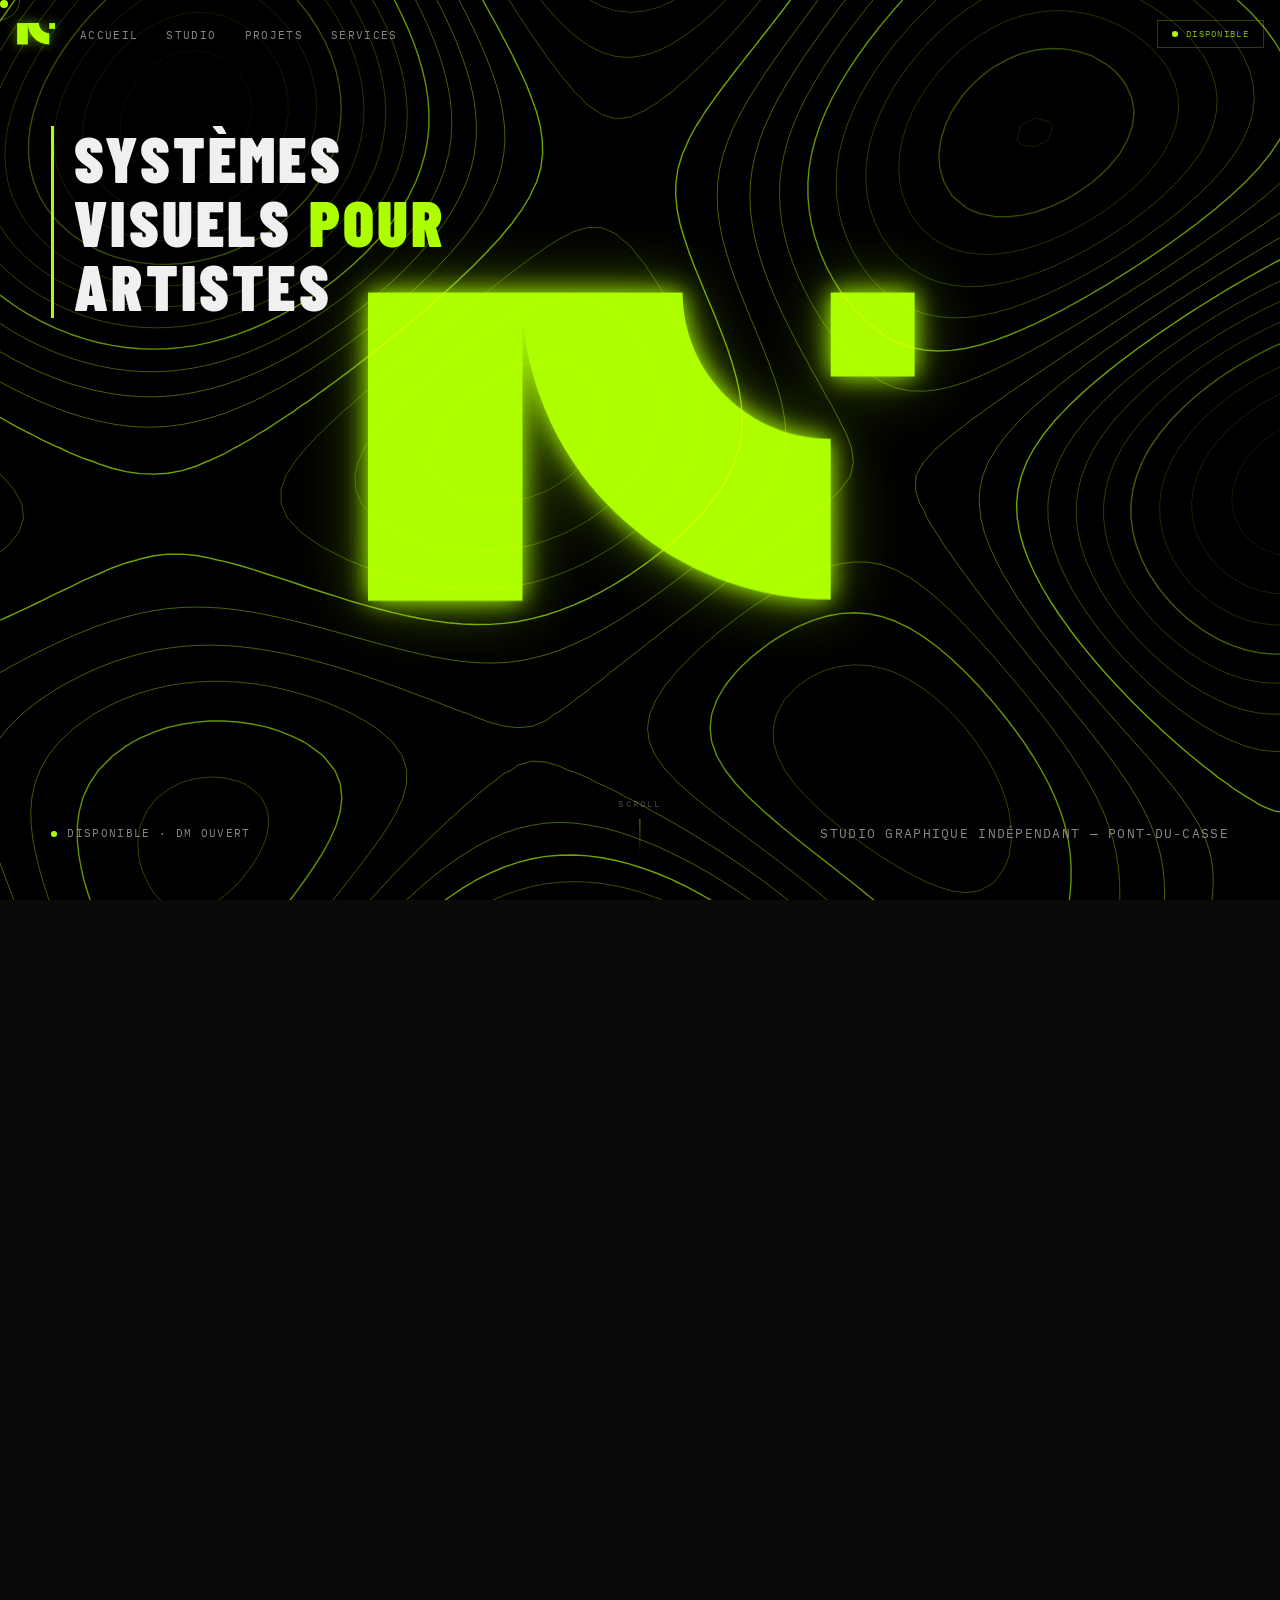
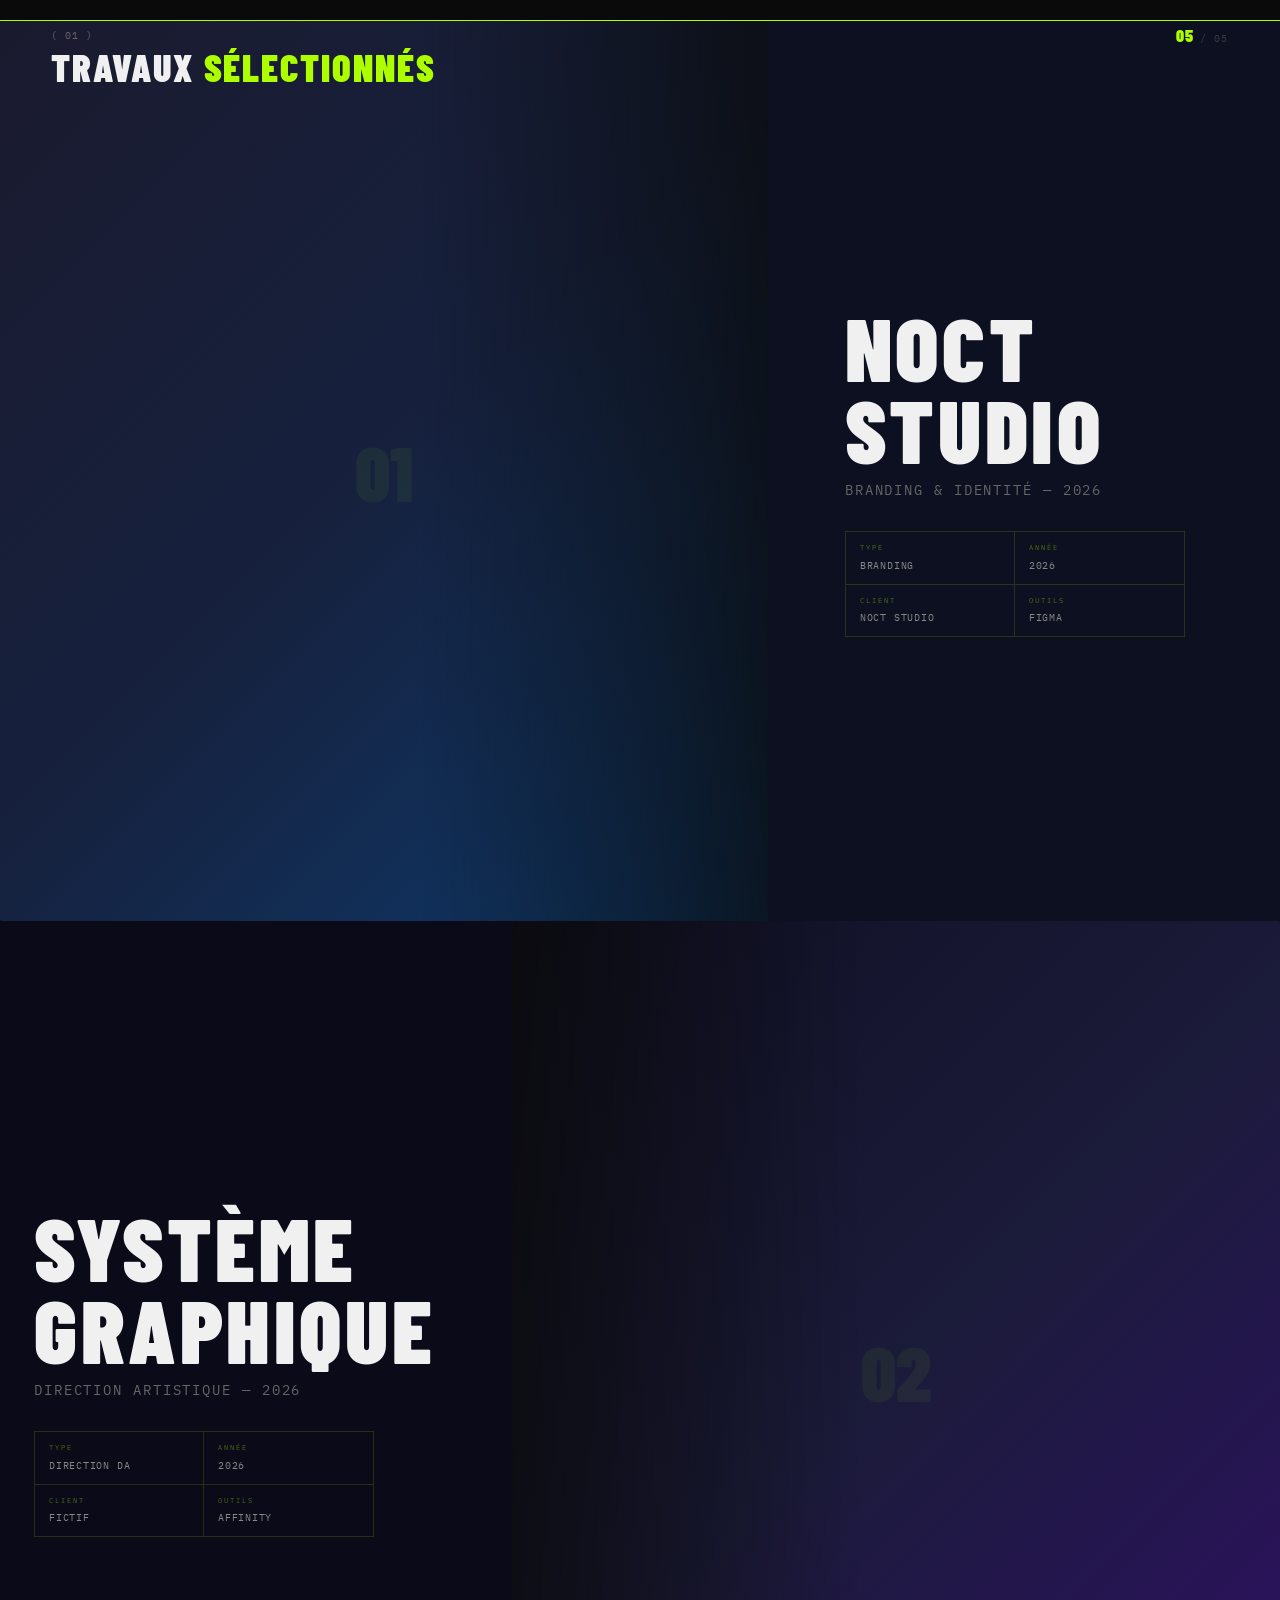
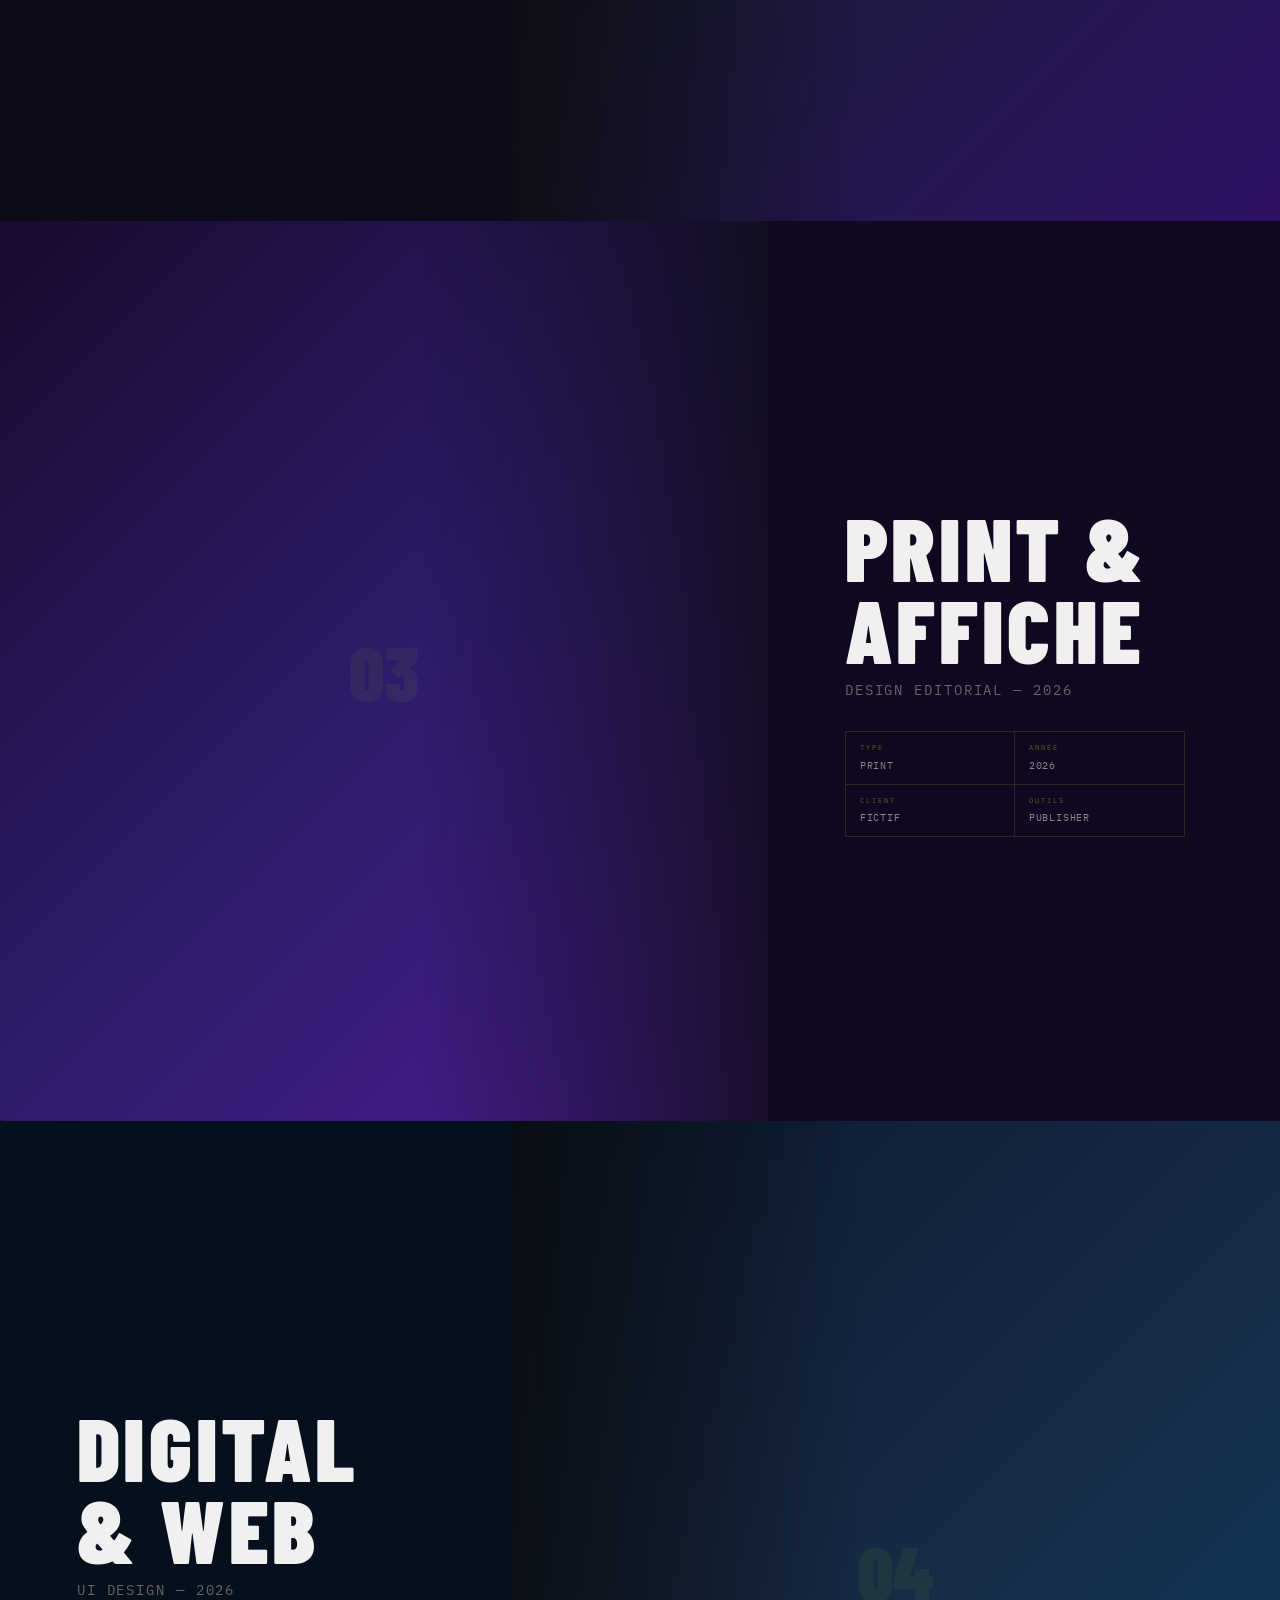
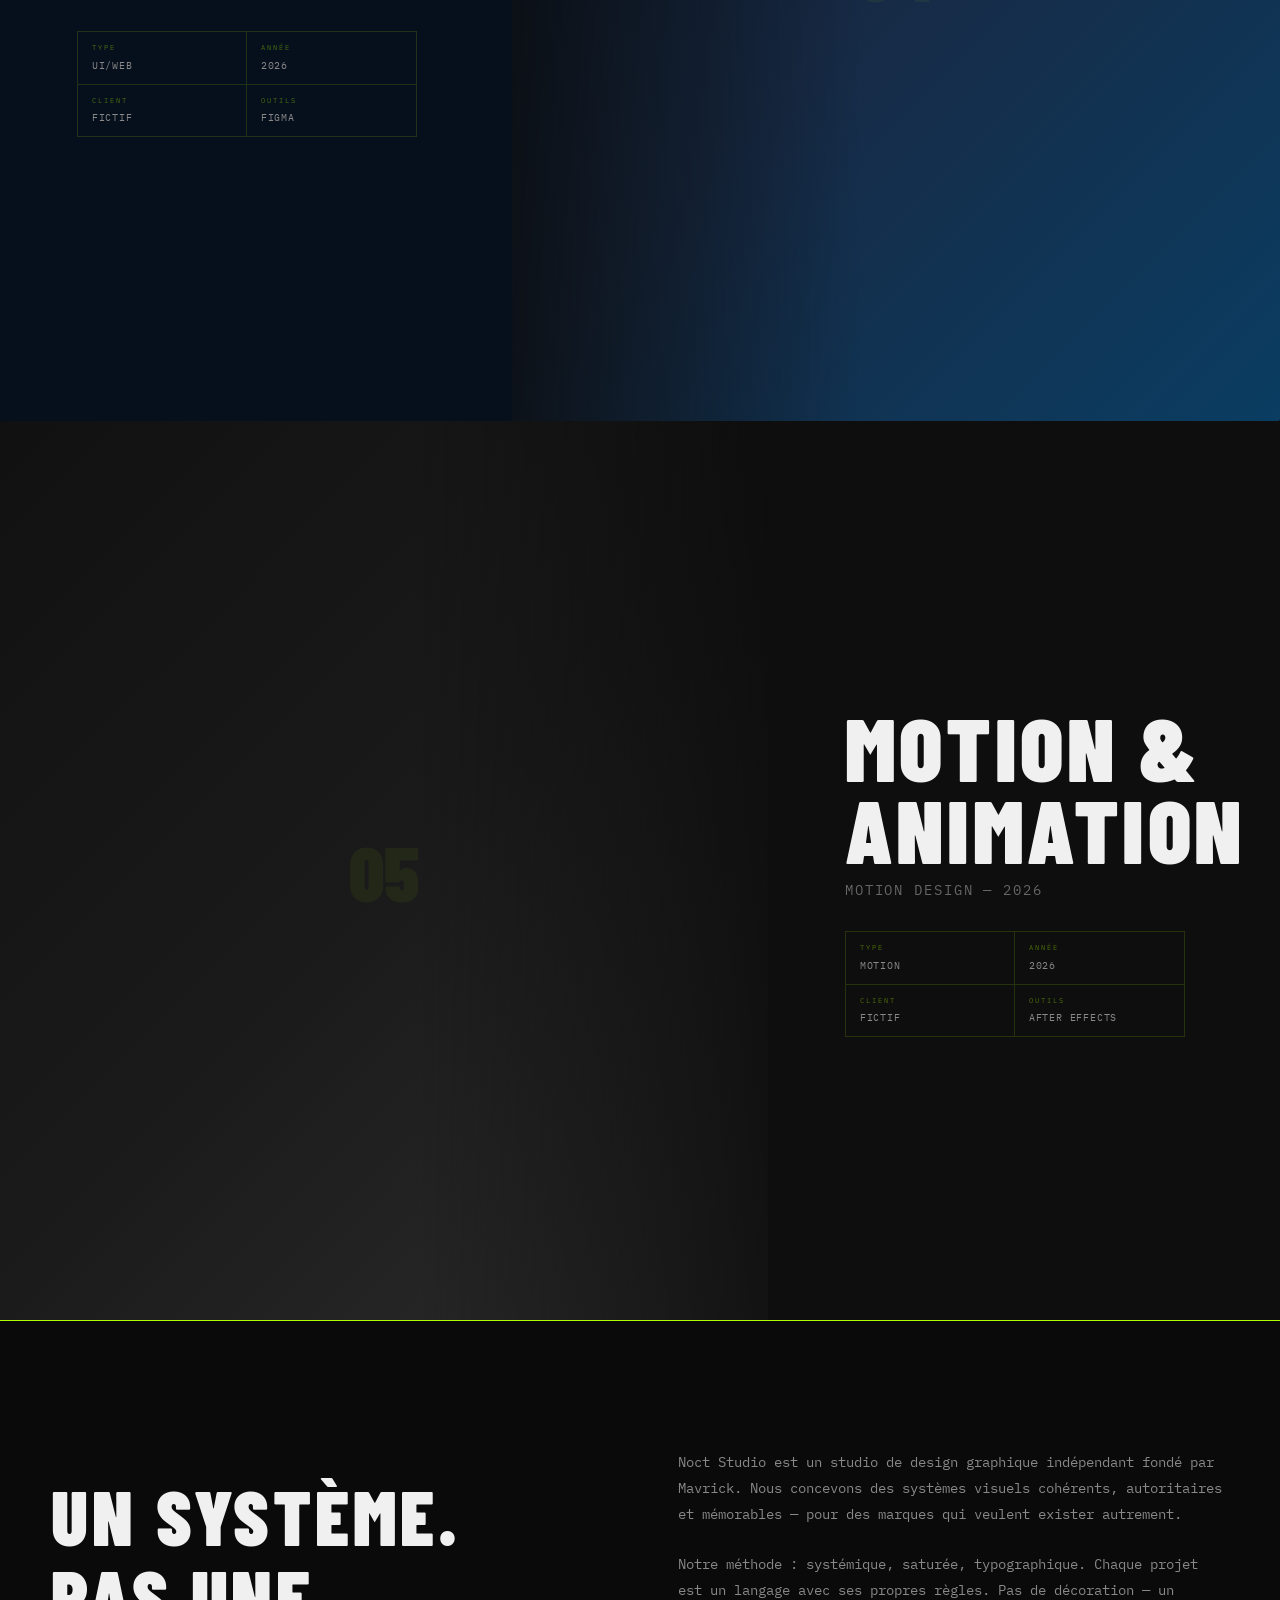
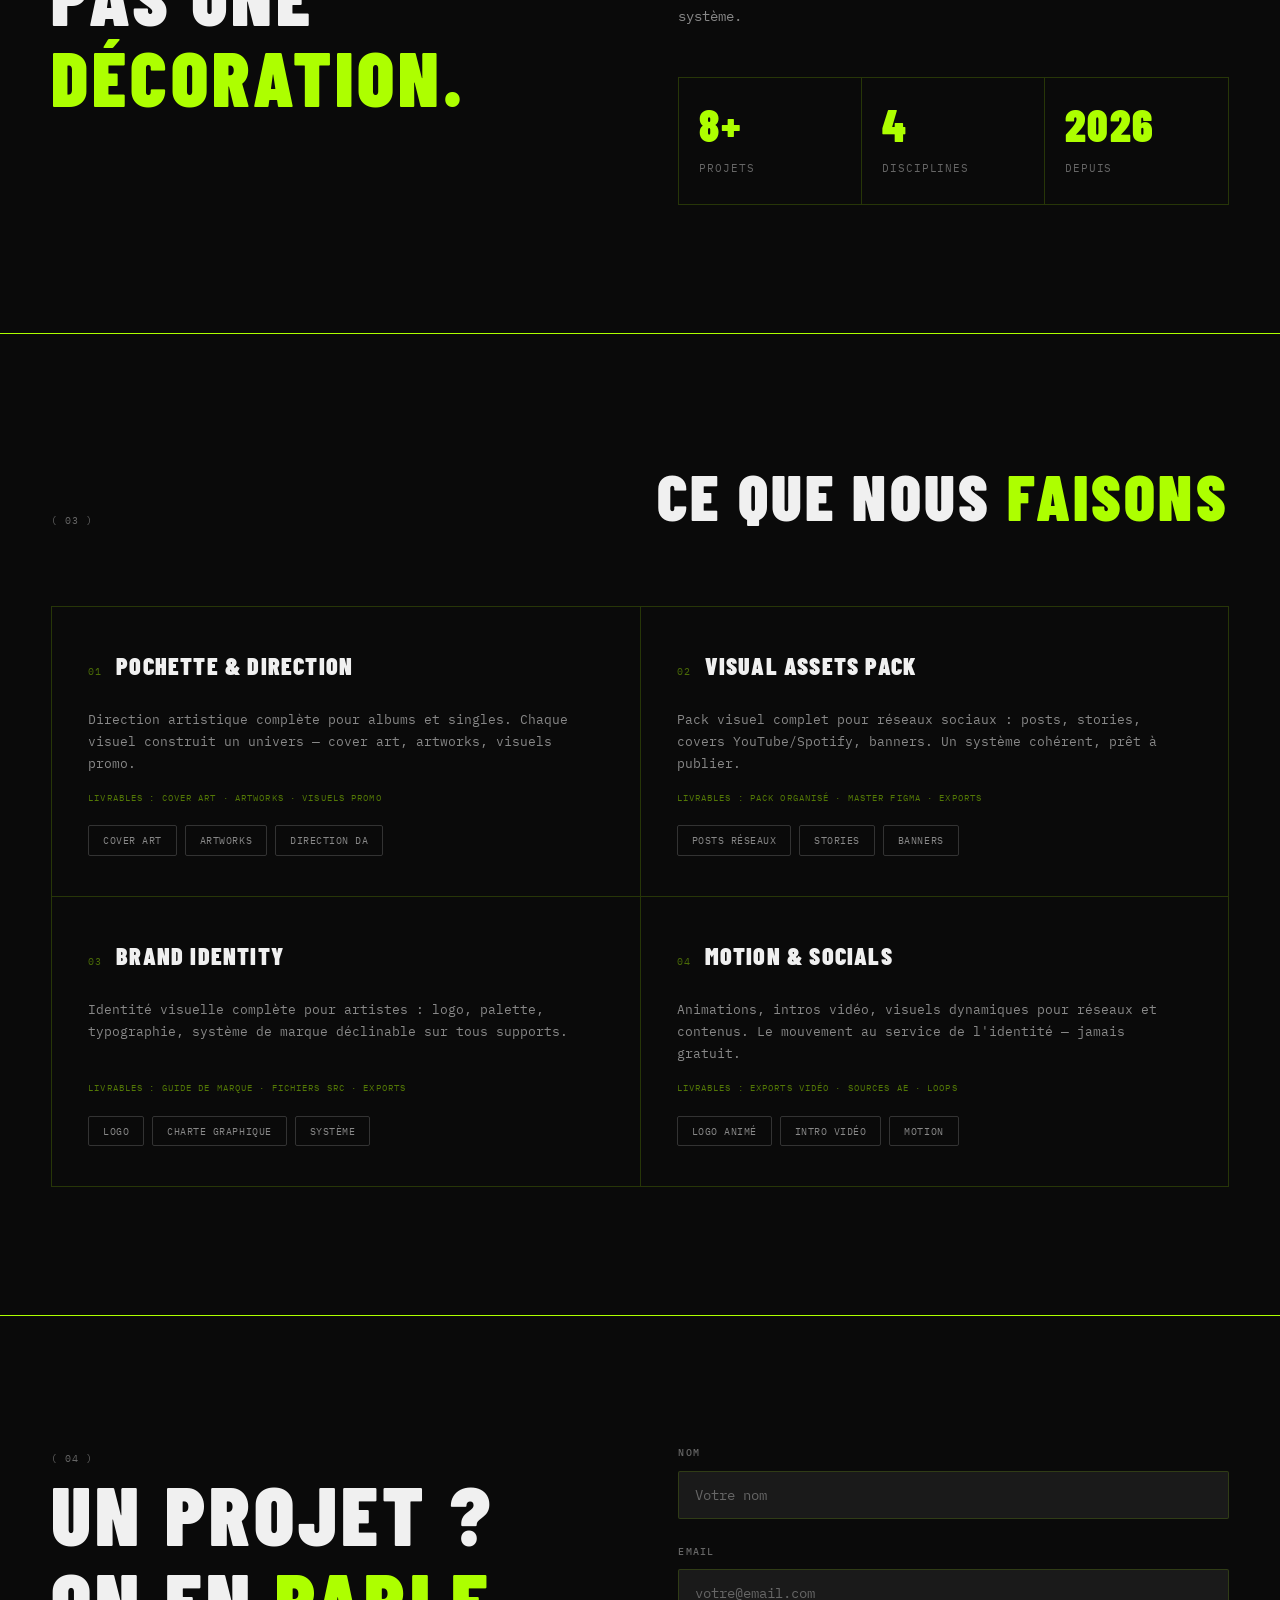
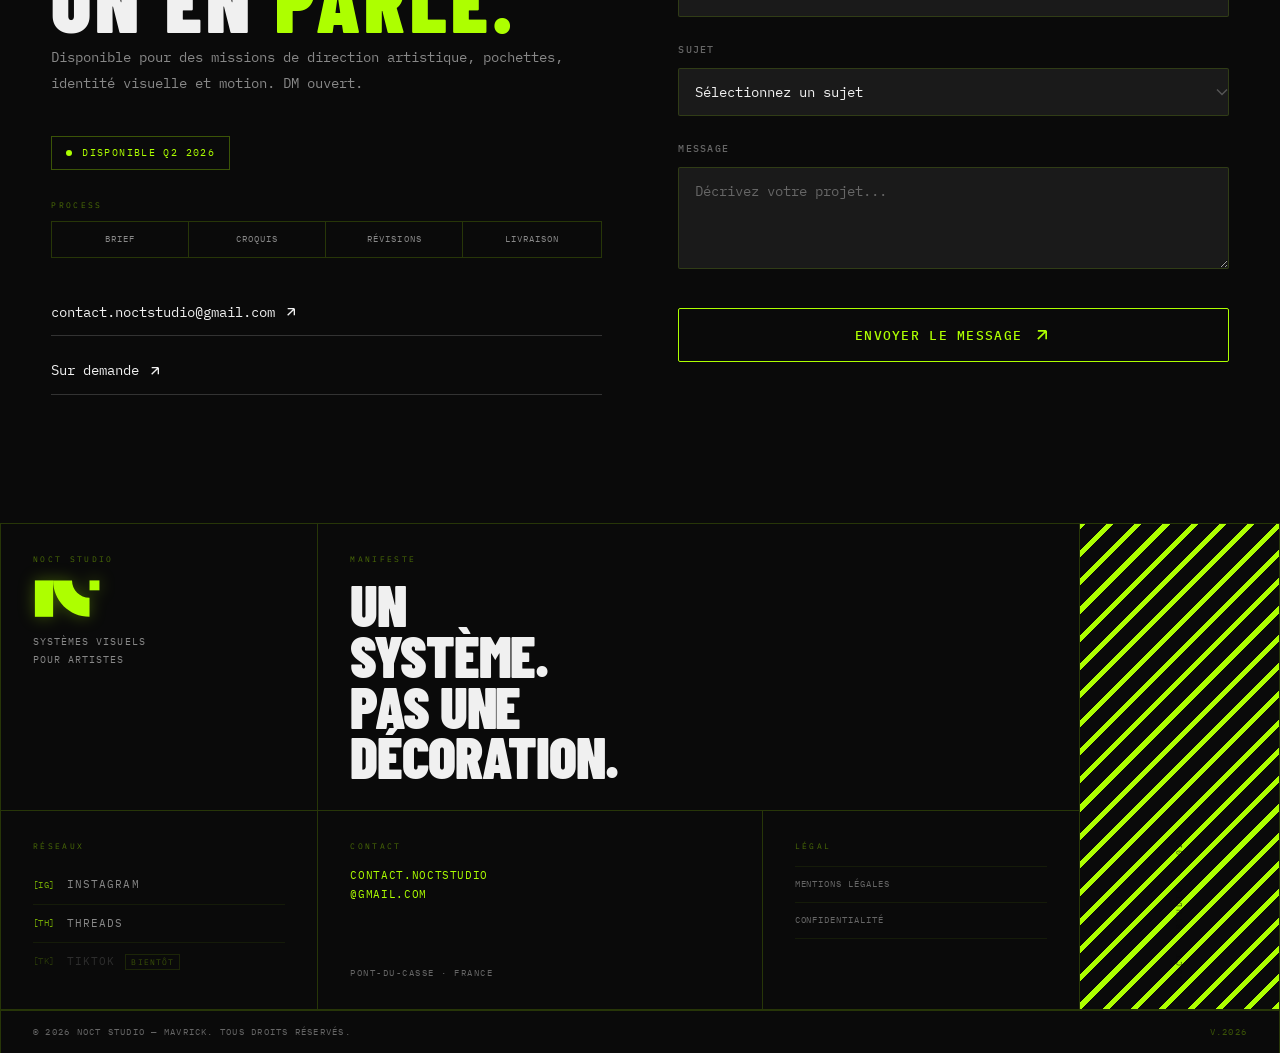
<file: index.html>
<!DOCTYPE html>
<html lang="fr">
<head>
    <meta charset="UTF-8">
    <meta name="viewport" content="width=device-width, initial-scale=1.0">
    <title>NOCT STUDIO — Système Graphique</title>
    <link rel="preconnect" href="https://fonts.googleapis.com">
    <link rel="preconnect" href="https://fonts.gstatic.com" crossorigin>
    <link rel="stylesheet" href="style.css">
    <link href="https://fonts.googleapis.com/css2?family=Barlow+Condensed:wght@400;700;900&family=IBM+Plex+Mono:wght@300;400;500&display=swap" rel="stylesheet">
</head>
<body>
    <!-- Loader -->
    <div class="loader" id="loader">
        <div class="loader-inner">
            <svg class="loader-logo" viewBox="900 750 1700 1000" xmlns="http://www.w3.org/2000/svg">
                <rect x="947.266" y="785.229" width="455.854" height="909.858" fill="#ADFF00"/>
                <rect x="2312.851" y="785.229" width="247.757" height="247.757" fill="#ADFF00"/>
                <path d="M1875.868,785.229c0,238.817 196.310,431.783 436.983,431.783l0,474.725c-503.691,0 -911.709,-406.702 -911.709,-906.509l474.725,0Z" fill="#ADFF00"/>
            </svg>
            <div class="loader-line"></div>
            <span class="loader-text">NOCTSTUDIO</span>
        </div>
    </div>

    <!-- Cursor -->
    <div class="cursor" id="cursor"></div>
    <div class="cursor-follower" id="cursorFollower"><span id="cursorLabel"></span></div>

    <!-- Hero -->
    <section class="hero" id="hero">
        <header class="hero-header" id="nav">
            <div class="nav-inner">
                <div class="navbar-left" data-nav-anim>
                    <a href="#" class="nav-logo">
                        <svg class="nav-logo-svg" viewBox="900 750 1700 1000" xmlns="http://www.w3.org/2000/svg">
                            <rect x="947.266" y="785.229" width="455.854" height="909.858" fill="#ADFF00"/>
                            <rect x="2312.851" y="785.229" width="247.757" height="247.757" fill="#ADFF00"/>
                            <path d="M1875.868,785.229c0,238.817 196.310,431.783 436.983,431.783l0,474.725c-503.691,0 -911.709,-406.702 -911.709,-906.509l474.725,0Z" fill="#ADFF00"/>
                        </svg>
                    </a>
                    <ul class="nav-links">
                        <li><a href="#hero" class="nav-link" data-nav-anim>Accueil</a></li>
                        <li><a href="#about" class="nav-link" data-nav-anim>Studio</a></li>
                        <li><a href="#work" class="nav-link" data-nav-anim>Projets</a></li>
                        <li><a href="#services" class="nav-link" data-nav-anim>Services</a></li>
                    </ul>
                </div>
                <div class="nav-badge" data-nav-anim>
                    <span class="nav-badge-dot"></span>
                    <span>DISPONIBLE</span>
                </div>
                <div class="mobile-content" data-nav-anim>
                    <button class="nav-menu" id="navMenu" aria-label="Menu">
                        <span class="nav-menu-line"></span>
                        <span class="nav-menu-line"></span>
                    </button>
                </div>
            </div>
            <nav class="nav-mobile" id="navMobile">
                <a href="#hero" class="nav-mobile-link">Accueil</a>
                <a href="#about" class="nav-mobile-link">Studio</a>
                <a href="#work" class="nav-mobile-link">Projets</a>
                <a href="#services" class="nav-mobile-link">Services</a>
            </nav>
        </header>

        <div class="hero-inner">
            <canvas id="topo"></canvas>

            <h1 class="hero-title" data-animate="fade-up">SYSTÈMES<br>VISUELS <em>POUR</em><br>ARTISTES</h1>

            <svg id="heroLogoSvg" class="hero-logo-svg" viewBox="900 750 1700 1000" xmlns="http://www.w3.org/2000/svg">
                <rect x="947.266" y="785.229" width="455.854" height="909.858" fill="#ADFF00"/>
                <rect x="2312.851" y="785.229" width="247.757" height="247.757" fill="#ADFF00"/>
                <path d="M1875.868,785.229c0,238.817 196.310,431.783 436.983,431.783l0,474.725c-503.691,0 -911.709,-406.702 -911.709,-906.509l474.725,0Z" fill="#ADFF00"/>
            </svg>

            <div class="hero-bottom" id="heroInfo">
                <div class="hero-tag" data-animate="fade-up">
                    <span class="hero-tag-dot"></span>
                    Disponible · DM ouvert
                </div>
                <p class="hero-subtitle" data-animate="fade-up">
                    Studio graphique indépendant — Pont-du-Casse
                </p>
            </div>

            <div class="scroll-hint" id="scrollHint">
                <span>Scroll</span>
                <div class="scroll-line"></div>
            </div>
        </div>
    </section>

    <!-- Projects — fullscreen sticky stack -->
    <div class="works-scroll-zone">
    <section class="works-outer" id="work">

        <!-- Section header — sticky, stays top-left as you scroll through projects -->
        <div class="works-header">
            <span class="section-label">( 01 )</span>
            <h2 class="section-heading works-heading">
                Travaux <em>sélectionnés</em>
            </h2>
        </div>

        <div class="projects-grid" id="projectsTrack">

            <a href="#" class="project" data-index="1" style="--panel-bg: #0d1020; --grad: linear-gradient(135deg, #1a1a2e 0%, #16213e 50%, #0d3b6e 100%);">
                <span class="project-bg-num" aria-hidden="true">01</span>
                <div class="project-img">
                    <div class="project-img-inner">
                        <span class="project-img-label">01</span>
                    </div>
                </div>
                <div class="project-info">
                    <h3 class="project-name">Noct Studio</h3>
                    <span class="project-cat">Branding &amp; Identité — 2026</span>
                    <div class="project-meta-grid">
                        <div class="project-meta-cell"><span class="project-meta-label">TYPE</span><span class="project-meta-value">Branding</span></div>
                        <div class="project-meta-cell"><span class="project-meta-label">ANNÉE</span><span class="project-meta-value">2026</span></div>
                        <div class="project-meta-cell"><span class="project-meta-label">CLIENT</span><span class="project-meta-value">Noct Studio</span></div>
                        <div class="project-meta-cell"><span class="project-meta-label">OUTILS</span><span class="project-meta-value">Figma</span></div>
                    </div>
                </div>
                <div class="project-accent-line"></div>
            </a>

            <a href="#" class="project" data-index="2" style="--panel-bg: #0a0a18; --grad: linear-gradient(135deg, #0f0f23 0%, #1b1b3a 50%, #2e1065 100%);">
                <span class="project-bg-num" aria-hidden="true">02</span>
                <div class="project-img">
                    <div class="project-img-inner">
                        <span class="project-img-label">02</span>
                    </div>
                </div>
                <div class="project-info">
                    <h3 class="project-name">Système Graphique</h3>
                    <span class="project-cat">Direction Artistique — 2026</span>
                    <div class="project-meta-grid">
                        <div class="project-meta-cell"><span class="project-meta-label">TYPE</span><span class="project-meta-value">Direction DA</span></div>
                        <div class="project-meta-cell"><span class="project-meta-label">ANNÉE</span><span class="project-meta-value">2026</span></div>
                        <div class="project-meta-cell"><span class="project-meta-label">CLIENT</span><span class="project-meta-value">Fictif</span></div>
                        <div class="project-meta-cell"><span class="project-meta-label">OUTILS</span><span class="project-meta-value">Affinity</span></div>
                    </div>
                </div>
                <div class="project-accent-line"></div>
            </a>

            <a href="#" class="project project-wide" data-index="3" style="--panel-bg: #100820; --grad: linear-gradient(135deg, #1a0a2e 0%, #2d1b69 50%, #4c1d95 100%);">
                <span class="project-bg-num" aria-hidden="true">03</span>
                <div class="project-img">
                    <div class="project-img-inner">
                        <span class="project-img-label">03</span>
                    </div>
                </div>
                <div class="project-info">
                    <h3 class="project-name">Print &amp; Affiche</h3>
                    <span class="project-cat">Design Editorial — 2026</span>
                    <div class="project-meta-grid">
                        <div class="project-meta-cell"><span class="project-meta-label">TYPE</span><span class="project-meta-value">Print</span></div>
                        <div class="project-meta-cell"><span class="project-meta-label">ANNÉE</span><span class="project-meta-value">2026</span></div>
                        <div class="project-meta-cell"><span class="project-meta-label">CLIENT</span><span class="project-meta-value">Fictif</span></div>
                        <div class="project-meta-cell"><span class="project-meta-label">OUTILS</span><span class="project-meta-value">Publisher</span></div>
                    </div>
                </div>
                <div class="project-accent-line"></div>
            </a>

            <a href="#" class="project" data-index="4" style="--panel-bg: #060f1c; --grad: linear-gradient(135deg, #0a192f 0%, #172a45 50%, #0a3d62 100%);">
                <span class="project-bg-num" aria-hidden="true">04</span>
                <div class="project-img">
                    <div class="project-img-inner">
                        <span class="project-img-label">04</span>
                    </div>
                </div>
                <div class="project-info">
                    <h3 class="project-name">Digital &amp; Web</h3>
                    <span class="project-cat">UI Design — 2026</span>
                    <div class="project-meta-grid">
                        <div class="project-meta-cell"><span class="project-meta-label">TYPE</span><span class="project-meta-value">UI/Web</span></div>
                        <div class="project-meta-cell"><span class="project-meta-label">ANNÉE</span><span class="project-meta-value">2026</span></div>
                        <div class="project-meta-cell"><span class="project-meta-label">CLIENT</span><span class="project-meta-value">Fictif</span></div>
                        <div class="project-meta-cell"><span class="project-meta-label">OUTILS</span><span class="project-meta-value">Figma</span></div>
                    </div>
                </div>
                <div class="project-accent-line"></div>
            </a>

            <a href="#" class="project" data-index="5" style="--panel-bg: #0e0e0e; --grad: linear-gradient(135deg, #111111 0%, #1a1a1a 50%, #2d2d2d 100%);">
                <span class="project-bg-num" aria-hidden="true">05</span>
                <div class="project-img">
                    <div class="project-img-inner">
                        <span class="project-img-label">05</span>
                    </div>
                </div>
                <div class="project-info">
                    <h3 class="project-name">Motion &amp; Animation</h3>
                    <span class="project-cat">Motion Design — 2026</span>
                    <div class="project-meta-grid">
                        <div class="project-meta-cell"><span class="project-meta-label">TYPE</span><span class="project-meta-value">Motion</span></div>
                        <div class="project-meta-cell"><span class="project-meta-label">ANNÉE</span><span class="project-meta-value">2026</span></div>
                        <div class="project-meta-cell"><span class="project-meta-label">CLIENT</span><span class="project-meta-value">Fictif</span></div>
                        <div class="project-meta-cell"><span class="project-meta-label">OUTILS</span><span class="project-meta-value">After Effects</span></div>
                    </div>
                </div>
                <div class="project-accent-line"></div>
            </a>

        </div>

        <!-- Progress counter — sticky bottom-right -->
        <div class="works-counter" aria-hidden="true">
            <span class="works-counter-current" id="worksCurrentNum">01</span>
            <span class="works-counter-sep">/</span>
            <span class="works-counter-total">05</span>
        </div>
    </section>
    </div>

    <!-- About -->
    <section class="section section-dark" id="about">
        <div class="container">
            <div class="about-layout">
                <div class="about-left">
                    <span class="section-label" data-animate="fade-up">( 02 )</span>
                    <h2 class="section-heading section-heading-lg" data-animate="fade-up">
                        Un système.<br>Pas une <em>décoration.</em>
                    </h2>
                </div>
                <div class="about-right">
                    <p class="about-text" data-animate="fade-up">
                        Noct Studio est un studio de design graphique indépendant fondé par Mavrick.
                        Nous concevons des systèmes visuels cohérents, autoritaires et mémorables —
                        pour des marques qui veulent exister autrement.
                    </p>
                    <p class="about-text" data-animate="fade-up">
                        Notre méthode : systémique, saturée, typographique. Chaque projet est un
                        langage avec ses propres règles. Pas de décoration — un système.
                    </p>
                    <div class="about-stats" data-animate="fade-up">
                        <div class="about-stat">
                            <span class="about-stat-num">8+</span>
                            <span class="about-stat-label">Projets</span>
                        </div>
                        <div class="about-stat">
                            <span class="about-stat-num">4</span>
                            <span class="about-stat-label">Disciplines</span>
                        </div>
                        <div class="about-stat">
                            <span class="about-stat-num">2026</span>
                            <span class="about-stat-label">Depuis</span>
                        </div>
                    </div>
                </div>
            </div>
        </div>
    </section>

    <!-- Services -->
    <section class="section" id="services">
        <div class="container">
            <div class="section-top">
                <span class="section-label" data-animate="fade-up">( 03 )</span>
                <h2 class="section-heading" data-animate="fade-up">
                    Ce que nous <em>faisons</em>
                </h2>
            </div>

            <div class="services-list">
                <div class="service" data-animate="fade-up">
                    <div class="service-header">
                        <span class="service-num">01</span>
                        <h3 class="service-title">Pochette &amp; Direction</h3>
                    </div>
                    <p class="service-desc">Direction artistique complète pour albums et singles. Chaque visuel construit un univers — cover art, artworks, visuels promo.</p>
                    <span class="service-livrables">LIVRABLES : Cover art · Artworks · Visuels promo</span>
                    <div class="service-tags">
                        <span>Cover art</span>
                        <span>Artworks</span>
                        <span>Direction DA</span>
                    </div>
                </div>

                <div class="service" data-animate="fade-up">
                    <div class="service-header">
                        <span class="service-num">02</span>
                        <h3 class="service-title">Visual Assets Pack</h3>
                    </div>
                    <p class="service-desc">Pack visuel complet pour réseaux sociaux : posts, stories, covers YouTube/Spotify, banners. Un système cohérent, prêt à publier.</p>
                    <span class="service-livrables">LIVRABLES : Pack organisé · Master Figma · Exports</span>
                    <div class="service-tags">
                        <span>Posts réseaux</span>
                        <span>Stories</span>
                        <span>Banners</span>
                    </div>
                </div>

                <div class="service" data-animate="fade-up">
                    <div class="service-header">
                        <span class="service-num">03</span>
                        <h3 class="service-title">Brand Identity</h3>
                    </div>
                    <p class="service-desc">Identité visuelle complète pour artistes : logo, palette, typographie, système de marque déclinable sur tous supports.</p>
                    <span class="service-livrables">LIVRABLES : Guide de marque · Fichiers src · Exports</span>
                    <div class="service-tags">
                        <span>Logo</span>
                        <span>Charte graphique</span>
                        <span>Système</span>
                    </div>
                </div>

                <div class="service" data-animate="fade-up">
                    <div class="service-header">
                        <span class="service-num">04</span>
                        <h3 class="service-title">Motion &amp; Socials</h3>
                    </div>
                    <p class="service-desc">Animations, intros vidéo, visuels dynamiques pour réseaux et contenus. Le mouvement au service de l'identité — jamais gratuit.</p>
                    <span class="service-livrables">LIVRABLES : Exports vidéo · Sources AE · Loops</span>
                    <div class="service-tags">
                        <span>Logo animé</span>
                        <span>Intro vidéo</span>
                        <span>Motion</span>
                    </div>
                </div>
            </div>
        </div>
    </section>

    <!-- Contact -->
    <section class="section section-dark" id="contact">
        <div class="container">
            <div class="contact-layout">
                <div class="contact-left">
                    <span class="section-label" data-animate="fade-up">( 04 )</span>
                    <h2 class="section-heading section-heading-xl" data-animate="fade-up">
                        Un projet ?<br>On en <em>parle.</em>
                    </h2>
                    <p class="contact-text" data-animate="fade-up">
                        Disponible pour des missions de direction artistique,
                        pochettes, identité visuelle et motion. DM ouvert.
                    </p>
                    <div class="contact-availability" data-animate="fade-up">
                        <span class="contact-avail-dot"></span>
                        <span>DISPONIBLE Q2 2026</span>
                    </div>
                    <div class="contact-process" data-animate="fade-up">
                        <span class="contact-process-label">PROCESS</span>
                        <div class="contact-process-grid">
                            <div class="contact-process-cell">BRIEF</div>
                            <div class="contact-process-cell">CROQUIS</div>
                            <div class="contact-process-cell">RÉVISIONS</div>
                            <div class="contact-process-cell">LIVRAISON</div>
                        </div>
                    </div>
                    <div class="contact-details" data-animate="fade-up">
                        <a href="mailto:contact.noctstudio@gmail.com" class="contact-detail">
                            contact.noctstudio@gmail.com
                            <svg width="16" height="16" viewBox="0 0 24 24" fill="none" stroke="currentColor" stroke-width="2">
                                <path d="M7 17L17 7M17 7H7M17 7V17"/>
                            </svg>
                        </a>
                        <a href="tel:+33600000000" class="contact-detail">
                            Sur demande
                            <svg width="16" height="16" viewBox="0 0 24 24" fill="none" stroke="currentColor" stroke-width="2">
                                <path d="M7 17L17 7M17 7H7M17 7V17"/>
                            </svg>
                        </a>
                    </div>
                </div>
                <div class="contact-right" data-animate="fade-up">
                    <form class="form" id="contactForm">
                        <div class="form-group">
                            <label class="form-label">Nom</label>
                            <input type="text" class="form-input" placeholder="Votre nom" required>
                        </div>
                        <div class="form-group">
                            <label class="form-label">Email</label>
                            <input type="email" class="form-input" placeholder="votre@email.com" required>
                        </div>
                        <div class="form-group">
                            <label class="form-label">Sujet</label>
                            <select class="form-input form-select">
                                <option value="">Sélectionnez un sujet</option>
                                <option value="pochette">Pochette & Direction</option>
                                <option value="assets">Visual Assets Pack</option>
                                <option value="brand">Brand Identity</option>
                                <option value="motion">Motion & Socials</option>
                                <option value="other">Autre</option>
                            </select>
                        </div>
                        <div class="form-group">
                            <label class="form-label">Message</label>
                            <textarea class="form-input form-textarea" placeholder="Décrivez votre projet..." rows="4" required></textarea>
                        </div>
                        <button type="submit" class="btn-submit">
                            <span>Envoyer le message</span>
                            <svg width="20" height="20" viewBox="0 0 24 24" fill="none" stroke="currentColor" stroke-width="2">
                                <path d="M7 17L17 7M17 7H7M17 7V17"/>
                            </svg>
                        </button>
                    </form>
                </div>
            </div>
        </div>
    </section>

    <!-- Footer -->
    <footer class="footer" id="footer">
        <div class="footer-inner">

            <div class="footer-grid">

                <!-- Cellule 1 : Logo + baseline -->
                <div class="footer-cell footer-cell--logo">
                    <span class="footer-cell-label">NOCT STUDIO</span>
                    <a href="#" class="footer-logo-link" aria-label="Noct Studio — retour en haut">
                        <svg class="footer-logo-svg" viewBox="900 750 1700 1000" xmlns="http://www.w3.org/2000/svg">
                            <rect x="947.266" y="785.229" width="455.854" height="909.858" fill="#ADFF00"/>
                            <rect x="2312.851" y="785.229" width="247.757" height="247.757" fill="#ADFF00"/>
                            <path d="M1875.868,785.229c0,238.817 196.310,431.783 436.983,431.783l0,474.725c-503.691,0 -911.709,-406.702 -911.709,-906.509l474.725,0Z" fill="#ADFF00"/>
                        </svg>
                    </a>
                    <p class="footer-baseline">SYSTÈMES VISUELS<br>POUR ARTISTES</p>
                </div>

                <!-- Cellule 2 : Manifeste (spans 2 cols) -->
                <div class="footer-cell footer-cell--manifeste">
                    <span class="footer-cell-label">MANIFESTE</span>
                    <p class="footer-manifeste">UN<br>SYSTÈME.<br>PAS UNE<br>DÉCORATION.</p>
                </div>

                <!-- Cellule 3 : Bloc rayures diagonales -->
                <div class="footer-cell footer-cell--accent" aria-hidden="true">
                    <div class="footer-stripes">
                        <span class="footer-stripes-label">NOCT · STUDIO · 2026</span>
                    </div>
                </div>

                <!-- Cellule 4 : Réseaux sociaux -->
                <div class="footer-cell footer-cell--socials">
                    <span class="footer-cell-label">RÉSEAUX</span>
                    <nav class="footer-socials-list" aria-label="Réseaux sociaux">
                        <a href="https://www.instagram.com/noct_studi0?igsh=c3lxZXg3emE3d3Qz&utm_source=qr" target="_blank" rel="noopener" class="footer-social">
                            <span class="footer-social-prefix">[IG]</span>INSTAGRAM
                        </a>
                        <a href="https://www.threads.com/@noct_studi0?igshid=NTc4MTIwNjQ2YQ==" target="_blank" rel="noopener" class="footer-social">
                            <span class="footer-social-prefix">[TH]</span>THREADS
                        </a>
                        <a href="#" class="footer-social footer-social--soon">
                            <span class="footer-social-prefix">[TK]</span>TIKTOK<span class="footer-social-tag">BIENTÔT</span>
                        </a>
                    </nav>
                </div>

                <!-- Cellule 5 : Contact -->
                <div class="footer-cell footer-cell--contact">
                    <span class="footer-cell-label">CONTACT</span>
                    <a href="mailto:contact.noctstudio@gmail.com" class="footer-contact-email">
                        CONTACT.NOCTSTUDIO<br>@GMAIL.COM
                    </a>
                    <span class="footer-location">PONT-DU-CASSE · FRANCE</span>
                </div>

                <!-- Cellule 6 : Légal -->
                <div class="footer-cell footer-cell--legal">
                    <span class="footer-cell-label">LÉGAL</span>
                    <nav class="footer-legal-links" aria-label="Mentions légales">
                        <a href="#" class="footer-legal-link">MENTIONS LÉGALES</a>
                        <a href="#" class="footer-legal-link">CONFIDENTIALITÉ</a>
                    </nav>
                </div>

            </div>

            <!-- Barre copyright -->
            <div class="footer-bottom">
                <span class="footer-copyright">© 2026 NOCT STUDIO — MAVRICK. TOUS DROITS RÉSERVÉS.</span>
                <span class="footer-version">V.2026</span>
            </div>

        </div>
    </footer>

    <script src="script.js" defer></script>
</body>
</html>
</file>
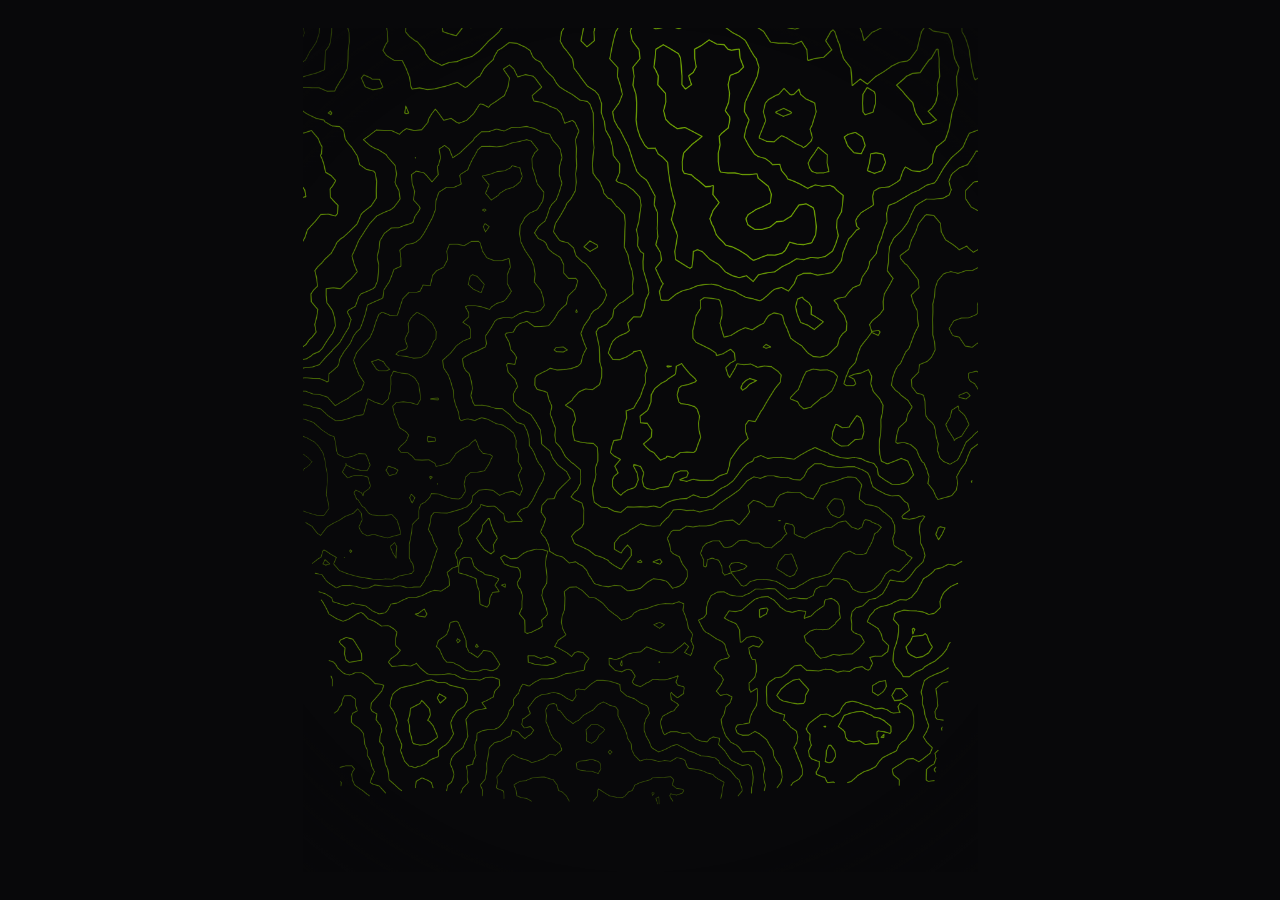
<file: topographic-animation.html>
<!DOCTYPE html>
<html lang="fr">
<head>
<meta charset="UTF-8">
<meta name="viewport" content="width=device-width, initial-scale=1.0">
<title>Noct Studio — Topographic Animation</title>
<style>
  * { margin: 0; padding: 0; box-sizing: border-box; }
  html, body {
    width: 100%; height: 100%;
    background: #08080A;
    display: flex; align-items: center; justify-content: center;
    overflow: hidden;
  }
  canvas {
    display: block;
    width: min(100vw, 75vh);
    height: auto;
    aspect-ratio: 1080 / 1350;
  }
</style>
</head>
<body>
<canvas id="c" width="1080" height="1350"></canvas>
<script>
(function () {
  'use strict';

  var W = 1080, H = 1350;
  var canvas = document.getElementById('c');
  var ctx = canvas.getContext('2d');

  // --- Noise (multi-octave sine-based, no lib) ---
  // We use a custom pseudo-random hash to build a smooth noise field

  function hash(x, y) {
    var n = Math.sin(x * 127.1 + y * 311.7) * 43758.5453;
    return n - Math.floor(n);
  }

  function smoothNoise(x, y) {
    var ix = Math.floor(x), iy = Math.floor(y);
    var fx = x - ix, fy = y - iy;
    // smoothstep
    var ux = fx * fx * (3 - 2 * fx);
    var uy = fy * fy * (3 - 2 * fy);
    var a = hash(ix, iy);
    var b = hash(ix + 1, iy);
    var c = hash(ix, iy + 1);
    var d = hash(ix + 1, iy + 1);
    return a + (b - a) * ux + (c - a) * uy + (a - b - c + d) * ux * uy;
  }

  function fbm(x, y, octaves) {
    var val = 0, amp = 0.5, freq = 1.0, max = 0;
    for (var i = 0; i < octaves; i++) {
      val += amp * (smoothNoise(x * freq, y * freq) * 2 - 1);
      max += amp;
      amp *= 0.5;
      freq *= 2.05;
    }
    return val / max;
  }

  // Animated noise field
  function noiseField(gx, gy, t) {
    // Multiple sine waves + fbm for organic terrain
    var nx = gx * 0.035;
    var ny = gy * 0.035;
    var v = 0;

    // Base terrain from fbm
    v += fbm(nx + t * 0.12, ny + t * 0.08, 7) * 0.7;

    // Large slow-moving features
    v += 0.2 * Math.sin(nx * 1.2 + t * 0.3) * Math.cos(ny * 0.9 + t * 0.2);

    // Medium ridge-like features
    v += 0.15 * Math.sin(nx * 2.5 + ny * 1.8 + t * 0.15);

    // Small variation
    v += 0.08 * Math.sin(nx * 4.1 - t * 0.25) * Math.sin(ny * 3.7 + t * 0.18);

    return Math.max(-1, Math.min(1, v));
  }

  // --- Marching Squares ---
  var COLS = 100, ROWS = 112;
  var cellW = W / COLS, cellH = H / ROWS;
  var NUM_LEVELS = 24;

  // Pre-compute level thresholds
  var levels = [];
  for (var i = 0; i < NUM_LEVELS; i++) {
    levels[i] = -1.0 + (2.0 / (NUM_LEVELS + 1)) * (i + 1);
  }

  // Linear interpolation for edge crossing
  function lerp(a, b, t) {
    return a + (b - a) * t;
  }

  function marchingSquares(field, threshold, segments) {
    for (var row = 0; row < ROWS; row++) {
      var rowOff = row * (COLS + 1);
      var rowOff1 = (row + 1) * (COLS + 1);
      for (var col = 0; col < COLS; col++) {
        var tl = field[rowOff + col];
        var tr = field[rowOff + col + 1];
        var br = field[rowOff1 + col + 1];
        var bl = field[rowOff1 + col];

        var code = 0;
        if (tl >= threshold) code |= 8;
        if (tr >= threshold) code |= 4;
        if (br >= threshold) code |= 2;
        if (bl >= threshold) code |= 1;

        if (code === 0 || code === 15) continue;

        var x = col * cellW;
        var y = row * cellH;

        // Edge interpolation values
        var tTop = (tl === tr) ? 0.5 : (threshold - tl) / (tr - tl);
        var tRight = (tr === br) ? 0.5 : (threshold - tr) / (br - tr);
        var tBottom = (bl === br) ? 0.5 : (threshold - bl) / (br - bl);
        var tLeft = (tl === bl) ? 0.5 : (threshold - tl) / (bl - tl);

        // Edge midpoints
        var topX = x + tTop * cellW, topY = y;
        var rightX = x + cellW, rightY = y + tRight * cellH;
        var bottomX = x + tBottom * cellW, bottomY = y + cellH;
        var leftX = x, leftY = y + tLeft * cellH;

        // Cases — each case produces 1 or 2 line segments
        switch (code) {
          case 1:  segments.push(leftX, leftY, bottomX, bottomY); break;
          case 2:  segments.push(bottomX, bottomY, rightX, rightY); break;
          case 3:  segments.push(leftX, leftY, rightX, rightY); break;
          case 4:  segments.push(topX, topY, rightX, rightY); break;
          case 5:
            // Saddle — use average to decide
            var avg = (tl + tr + br + bl) * 0.25;
            if (avg >= threshold) {
              segments.push(topX, topY, leftX, leftY);
              segments.push(rightX, rightY, bottomX, bottomY);
            } else {
              segments.push(topX, topY, rightX, rightY);
              segments.push(leftX, leftY, bottomX, bottomY);
            }
            break;
          case 6:  segments.push(topX, topY, bottomX, bottomY); break;
          case 7:  segments.push(topX, topY, leftX, leftY); break;
          case 8:  segments.push(topX, topY, leftX, leftY); break;
          case 9:  segments.push(topX, topY, bottomX, bottomY); break;
          case 10:
            var avg2 = (tl + tr + br + bl) * 0.25;
            if (avg2 >= threshold) {
              segments.push(topX, topY, rightX, rightY);
              segments.push(leftX, leftY, bottomX, bottomY);
            } else {
              segments.push(topX, topY, leftX, leftY);
              segments.push(rightX, rightY, bottomX, bottomY);
            }
            break;
          case 11: segments.push(topX, topY, rightX, rightY); break;
          case 12: segments.push(leftX, leftY, rightX, rightY); break;
          case 13: segments.push(bottomX, bottomY, rightX, rightY); break;
          case 14: segments.push(leftX, leftY, bottomX, bottomY); break;
        }
      }
    }
  }

  // --- Perspective projection ---
  var rotX = 0.4; // rotation around X axis
  var cosR = Math.cos(rotX), sinR = Math.sin(rotX);
  var centerX = W * 0.5, centerY = H * 0.5;
  var perspective = 1800; // distance to camera

  function project(px, py, pz) {
    // Translate to center
    var dx = px - centerX;
    var dy = py - centerY;

    // Rotate around X axis
    var ry = dy * cosR - pz * sinR;
    var rz = dy * sinR + pz * cosR;

    // Perspective
    var scale = perspective / (perspective + rz);
    return [centerX + dx * scale, centerY + ry * scale];
  }

  // --- Vignette (pre-rendered) ---
  var vignetteCanvas = document.createElement('canvas');
  vignetteCanvas.width = W;
  vignetteCanvas.height = H;
  var vctx = vignetteCanvas.getContext('2d');
  var grad = vctx.createRadialGradient(W * 0.5, H * 0.5, Math.min(W, H) * 0.25, W * 0.5, H * 0.5, Math.max(W, H) * 0.7);
  grad.addColorStop(0, 'rgba(8,8,10,0)');
  grad.addColorStop(0.6, 'rgba(8,8,10,0)');
  grad.addColorStop(1, 'rgba(8,8,10,0.92)');
  vctx.fillStyle = grad;
  vctx.fillRect(0, 0, W, H);

  // --- Animation ---
  var field = new Float32Array((COLS + 1) * (ROWS + 1));
  var time = 0;

  function frame() {
    time += 0.003;

    // Clear
    ctx.fillStyle = '#08080A';
    ctx.fillRect(0, 0, W, H);

    // Build scalar field
    for (var row = 0; row <= ROWS; row++) {
      for (var col = 0; col <= COLS; col++) {
        field[row * (COLS + 1) + col] = noiseField(col, row, time);
      }
    }

    // Draw contour levels
    ctx.lineCap = 'round';
    ctx.lineJoin = 'round';

    for (var li = 0; li < NUM_LEVELS; li++) {
      var t = (li + 1) / (NUM_LEVELS + 1); // 0..1 normalized height
      var threshold = levels[li];

      // Opacity and line width based on height
      var opacity = 0.08 + t * 0.77; // 0.08 to 0.85
      var lineW = 0.5 + t * 1.8; // 0.5 to 2.3

      // Collect segments
      var segments = [];
      marchingSquares(field, threshold, segments);

      if (segments.length === 0) continue;

      // Height for 3D effect — higher levels rise more
      var elevation = t * 180 - 90; // -90 to 90

      // Set style
      ctx.strokeStyle = 'rgba(173,255,0,' + opacity.toFixed(3) + ')';
      ctx.lineWidth = lineW;

      // Glow on crests (top 30% of levels)
      if (t > 0.7) {
        var glowIntensity = (t - 0.7) / 0.3;
        ctx.shadowBlur = 8 * glowIntensity;
        ctx.shadowColor = 'rgba(173,255,0,' + (0.6 * glowIntensity).toFixed(3) + ')';
      } else {
        ctx.shadowBlur = 0;
        ctx.shadowColor = 'transparent';
      }

      ctx.beginPath();
      for (var s = 0; s < segments.length; s += 4) {
        var p1 = project(segments[s], segments[s + 1], elevation);
        var p2 = project(segments[s + 2], segments[s + 3], elevation);
        ctx.moveTo(p1[0], p1[1]);
        ctx.lineTo(p2[0], p2[1]);
      }
      ctx.stroke();
    }

    // Reset shadow
    ctx.shadowBlur = 0;
    ctx.shadowColor = 'transparent';

    // Vignette overlay
    ctx.drawImage(vignetteCanvas, 0, 0);

    requestAnimationFrame(frame);
  }

  requestAnimationFrame(frame);
})();
</script>
</body>
</html>
</file>
<file: style.css>
/* ============================================
   NOCT STUDIO — VARIABLES
   ============================================ */
:root {
    --black: #0A0A0A;
    --dark-2: #111111;
    --dark-3: #1A1A1A;
    --gray-2: #333333;
    --gray-3: #666666;
    --gray-4: #888888;
    --white: #F0F0F0;
    --accent: #ADFF00;
    --accent-dim: rgba(173, 255, 0, 0.08);
    --violet: #7B2FFF;
    --font-body: 'IBM Plex Mono', 'Courier New', monospace;
    --font-display: 'Barlow Condensed', 'Impact', sans-serif;
    --ease: cubic-bezier(0.16, 1, 0.3, 1);
    --ease-out: cubic-bezier(0, 0, 0.2, 1);
    --duration: 0.6s;
}

/* ============================================
   RESET
   ============================================ */
*, *::before, *::after {
    margin: 0;
    padding: 0;
    box-sizing: border-box;
}

html {
    scroll-behavior: smooth;
    font-size: 16px;
    overscroll-behavior: none;
}

body {
    font-family: var(--font-body);
    background: var(--black);
    color: var(--white);
    line-height: 1.6;
    overflow-x: hidden;
    -webkit-font-smoothing: antialiased;
    cursor: none;
}

a {
    text-decoration: none;
    color: inherit;
    cursor: none;
}

button, input, textarea, select {
    font-family: inherit;
    cursor: none;
}

button { border: none; background: none; }
ul { list-style: none; }
img { max-width: 100%; display: block; }

::selection {
    background: var(--accent);
    color: #0A0A0A;
}

.container {
    max-width: 1400px;
    margin: 0 auto;
    padding: 0 clamp(24px, 4vw, 80px);
}

/* ============================================
   CUSTOM CURSOR
   ============================================ */
.cursor {
    width: 8px;
    height: 8px;
    border-radius: 50%;
    background: var(--accent);
    position: fixed;
    pointer-events: none;
    z-index: 10000;
    mix-blend-mode: difference;
    transition: transform 0.1s var(--ease);
}

.cursor-follower {
    width: 40px;
    height: 40px;
    border-radius: 50%;
    border: 1px solid rgba(173, 255, 0, 0.3);
    position: fixed;
    pointer-events: none;
    z-index: 9999;
    display: flex;
    align-items: center;
    justify-content: center;
    transition: width 0.3s var(--ease), height 0.3s var(--ease), border-color 0.3s var(--ease), background 0.3s var(--ease);
}

#cursorLabel {
    font-family: var(--font-display);
    font-size: 0.6rem;
    font-weight: 900;
    letter-spacing: 0.14em;
    color: var(--accent);
    text-transform: uppercase;
    opacity: 0;
    transform: scale(0.6);
    transition: opacity 0.15s ease, transform 0.15s ease;
    pointer-events: none;
    white-space: nowrap;
    user-select: none;
}

.cursor-follower.cursor--active #cursorLabel {
    opacity: 1;
    transform: scale(1);
}

.cursor-follower.cursor--view {
    width: 88px;
    height: 88px;
    border-color: var(--accent);
    background: rgba(173, 255, 0, 0.06);
}

.cursor-follower.cursor--go {
    width: 60px;
    height: 60px;
    border-color: rgba(173, 255, 0, 0.6);
    background: rgba(173, 255, 0, 0.03);
}

.cursor-follower.cursor--type {
    width: 72px;
    height: 72px;
    border-color: rgba(173, 255, 0, 0.4);
    border-radius: 4px;
    background: rgba(173, 255, 0, 0.04);
}

.cursor-follower.cursor--violet {
    width: 88px;
    height: 88px;
    border-color: var(--violet);
    background: rgba(123, 47, 255, 0.06);
}

.cursor-follower.cursor--violet #cursorLabel {
    color: var(--violet);
}

/* ============================================
   LOADER
   ============================================ */
.loader {
    position: fixed;
    inset: 0;
    z-index: 9999;
    background: var(--black);
    display: flex;
    align-items: center;
    justify-content: center;
    transition: opacity 0.8s var(--ease), visibility 0.8s;
}

.loader.hidden {
    opacity: 0;
    visibility: hidden;
}

.loader-inner {
    display: flex;
    flex-direction: column;
    align-items: center;
    gap: 24px;
}

.loader-logo {
    display: block;
    width: 60px;
    height: auto;
}

.loader-line {
    width: 60px;
    height: 2px;
    background: var(--gray-2);
    border-radius: 2px;
    overflow: hidden;
    position: relative;
}

.loader-line::after {
    content: '';
    position: absolute;
    top: 0;
    left: -100%;
    width: 100%;
    height: 100%;
    background: var(--accent);
    animation: loaderSlide 1.2s var(--ease) infinite;
}

@keyframes loaderSlide {
    0% { left: -100%; }
    50% { left: 0; }
    100% { left: 100%; }
}

.loader-text {
    font-family: var(--font-display);
    font-size: 1.4rem;
    font-weight: 900;
    color: var(--accent);
    letter-spacing: 0.2em;
    text-transform: uppercase;
}

/* ============================================
   NAVIGATION (Sonido pattern)
   ============================================ */

.nav-inner {
    padding: 0 16px;
    display: flex;
    align-items: center;
    justify-content: space-between;
}

/* Left group: logo + desktop links */
.navbar-left {
    display: flex;
    align-items: center;
    gap: 24px;
}

.nav-logo {
    display: flex;
    align-items: center;
    flex-shrink: 0;
}

.nav-logo-svg {
    display: block;
    width: 40px;
    height: 40px;
    filter: drop-shadow(0 0 6px rgba(173,255,0,0.5));
    transition: filter 0.3s var(--ease);
}

.nav-logo:hover .nav-logo-svg {
    filter: drop-shadow(0 0 10px rgba(173,255,0,0.9)) drop-shadow(0 0 20px rgba(173,255,0,0.5));
}

.nav-links {
    display: flex;
    align-items: center;
    gap: 28px;
}

.nav-link {
    font-family: var(--font-body);
    font-size: 0.7rem;
    font-weight: 400;
    color: var(--gray-4);
    letter-spacing: 0.12em;
    text-transform: uppercase;
    transition: color 0.3s var(--ease);
    position: relative;
}

.nav-link:hover {
    color: var(--accent);
}

/* Underline accent animé au hover — slide depuis la gauche */
.nav-link::after {
    content: '';
    position: absolute;
    bottom: -3px;
    left: 0;
    width: 0;
    height: 1px;
    background: var(--accent);
    transition: width 0.3s var(--ease);
}

.nav-link:hover::after {
    width: 100%;
}

/* Right group: burger button (mobile only) */
.mobile-content {
    display: none;
}

.nav-menu {
    display: flex;
    flex-direction: column;
    align-items: center;
    justify-content: center;
    gap: 6px;
    width: 36px;
    height: 36px;
    padding: 0;
    border-radius: 2px;
    background: rgba(173, 255, 0, 0.1);
    z-index: 101;
    transition: background 0.3s var(--ease);
}

.nav-menu:hover {
    background: rgba(255, 255, 255, 0.15);
}

.nav-menu-line {
    display: block;
    width: 18px;
    height: 1.5px;
    background: var(--white);
    transition: all 0.4s var(--ease);
    transform-origin: center;
}

.nav-menu.active .nav-menu-line:first-child {
    transform: rotate(45deg) translate(3px, 3px);
}

.nav-menu.active .nav-menu-line:last-child {
    transform: rotate(-45deg) translate(3px, -3px);
}

/* Nav load animation (staggered) */
[data-nav-anim] {
    opacity: 0;
    transform: translateY(-10px);
    animation: navFadeIn 0.5s var(--ease) forwards;
}

.navbar-left[data-nav-anim] { animation-delay: 0.3s; }

.nav-links li:nth-child(1) [data-nav-anim] { animation-delay: 0.4s; }
.nav-links li:nth-child(2) [data-nav-anim] { animation-delay: 0.5s; }
.nav-links li:nth-child(3) [data-nav-anim] { animation-delay: 0.6s; }
.nav-links li:nth-child(4) [data-nav-anim] { animation-delay: 0.7s; }

.mobile-content[data-nav-anim] { animation-delay: 0.5s; }

.nav-badge {
    display: flex;
    align-items: center;
    gap: 8px;
    padding: 6px 14px;
    border: 1px solid rgba(173, 255, 0, 0.25);
    font-family: var(--font-body);
    font-size: 0.58rem;
    color: rgba(173, 255, 0, 0.7);
    letter-spacing: 0.14em;
    text-transform: uppercase;
}

.nav-badge-dot {
    width: 6px;
    height: 6px;
    border-radius: 50%;
    background: var(--accent);
    flex-shrink: 0;
    animation: blink 2s ease-in-out infinite;
}

@keyframes navFadeIn {
    to {
        opacity: 1;
        transform: translateY(0);
    }
}

/* Mobile dropdown menu (Sonido pattern — inside header, not fullscreen overlay) */
.nav-mobile {
    display: none;
    flex-direction: column;
    gap: 0;
    overflow: hidden;
    max-height: 0;
    opacity: 0;
    background: rgba(10, 10, 10, 0.95);
    backdrop-filter: blur(20px);
    -webkit-backdrop-filter: blur(20px);
    border-top: 1px solid rgba(173, 255, 0, 0.15);
    margin: 0 16px;
    border-radius: 2px;
    transition: max-height 0.5s var(--ease), opacity 0.4s var(--ease), padding 0.5s var(--ease);
}

.nav-mobile.open {
    max-height: 300px;
    opacity: 1;
    padding: 8px 0;
}

.nav-mobile-link {
    display: block;
    padding: 14px 24px;
    font-family: var(--font-body);
    font-size: 0.8rem;
    font-weight: 400;
    color: var(--gray-4);
    letter-spacing: 0.1em;
    text-transform: uppercase;
    opacity: 0;
    transform: translateY(10px);
    transition: opacity 0.4s var(--ease), transform 0.4s var(--ease), color 0.3s var(--ease), background 0.3s var(--ease);
}

.nav-mobile.open .nav-mobile-link {
    opacity: 1;
    transform: translateY(0);
}

.nav-mobile.open .nav-mobile-link:nth-child(1) { transition-delay: 0.05s; }
.nav-mobile.open .nav-mobile-link:nth-child(2) { transition-delay: 0.1s; }
.nav-mobile.open .nav-mobile-link:nth-child(3) { transition-delay: 0.15s; }
.nav-mobile.open .nav-mobile-link:nth-child(4) { transition-delay: 0.2s; }

.nav-mobile-link:hover {
    color: var(--accent);
    background: rgba(173, 255, 0, 0.05);
}

/* ============================================
   HERO — TOPO MASK
   ============================================ */
.hero {
    position: relative;
    height: 180vh;
    background: var(--black);
}

.hero-header {
    position: fixed;
    top: 0;
    left: 0;
    right: 0;
    z-index: 20;
    padding: 14px 0;
    transition: background 0.4s var(--ease), backdrop-filter 0.4s var(--ease), border-color 0.4s var(--ease);
}

.hero-header.nav-scrolled {
    background: rgba(10, 10, 10, 0.9);
    backdrop-filter: blur(12px);
    -webkit-backdrop-filter: blur(12px);
    border-bottom: 1px solid rgba(173, 255, 0, 0.1);
}

.hero-inner {
    position: sticky;
    top: 0;
    height: 100vh;
    overflow: hidden;
    background: var(--black);
}

#topo {
    position: absolute;
    inset: 0;
    width: 100%;
    height: 100%;
}

.hero-logo-svg {
    position: absolute;
    top: 50%;
    left: 50%;
    transform: translate(-50%, -50%) scale(1);
    width: clamp(200px, 45vw, 600px);
    height: auto;
    mix-blend-mode: screen;
    filter: drop-shadow(0 0 12px #ADFF00) drop-shadow(0 0 30px rgba(173,255,0,0.4));
    z-index: 5;
    pointer-events: none;
    will-change: transform;
    transform-origin: center center;
}

.hero-bottom {
    position: absolute;
    bottom: clamp(32px, 5vw, 56px);
    left: clamp(24px, 4vw, 80px);
    right: clamp(24px, 4vw, 80px);
    display: flex;
    align-items: center;
    justify-content: space-between;
    z-index: 10;
    will-change: opacity;
}

/* Indicateur scroll */
.scroll-hint {
    position: absolute;
    bottom: clamp(24px, 5vh, 48px);
    left: 50%;
    transform: translateX(-50%);
    display: flex;
    flex-direction: column;
    align-items: center;
    gap: 8px;
    z-index: 10;
    pointer-events: none;
    will-change: opacity;
}

.scroll-hint span {
    font-family: var(--font-body);
    font-size: 0.55rem;
    color: rgba(255,255,255,0.25);
    letter-spacing: 0.25em;
    text-transform: uppercase;
}

.scroll-line {
    width: 1px;
    height: 36px;
    background: linear-gradient(to bottom, rgba(173,255,0,0.6), transparent);
    animation: scrollDrop 1.8s ease-in-out infinite;
}

@keyframes scrollDrop {
    0%   { transform: scaleY(0); transform-origin: top; opacity: 1; }
    60%  { transform: scaleY(1); transform-origin: top; opacity: 1; }
    100% { transform: scaleY(1); transform-origin: top; opacity: 0; }
}

.hero-tag {
    display: inline-flex;
    align-items: center;
    gap: 10px;
    font-family: var(--font-body);
    font-size: 0.7rem;
    font-weight: 400;
    color: var(--gray-4);
    letter-spacing: 0.12em;
    text-transform: uppercase;
}

.hero-tag-dot {
    width: 6px;
    height: 6px;
    border-radius: 50%;
    background: var(--accent);
    animation: blink 2s ease-in-out infinite;
}

@keyframes blink {
    0%, 100% { opacity: 1; }
    50% { opacity: 0.3; }
}

.hero-title {
    position: absolute;
    top: clamp(90px, 14vh, 130px);
    left: clamp(24px, 4vw, 80px);
    z-index: 6;
    font-family: var(--font-display);
    font-size: clamp(2rem, 5vw, 4rem);
    font-weight: 900;
    line-height: 1.0;
    color: var(--white);
    letter-spacing: 0.05em;
    text-transform: uppercase;
    border-left: 3px solid var(--accent);
    padding-left: 20px;
    max-width: 38vw;
    pointer-events: none;
}

.hero-title em {
    font-style: normal;
    color: var(--accent);
}

.hero-subtitle {
    font-family: var(--font-body);
    font-size: 0.8rem;
    color: var(--gray-4);
    font-weight: 400;
    letter-spacing: 0.1em;
    text-transform: uppercase;
}

/* ============================================
   SECTIONS
   ============================================ */
.section {
    padding: clamp(80px, 10vw, 160px) 0;
    border-top: 1px solid var(--accent);
    position: relative;
    isolation: isolate;
}

.section-dark {
    background: #0A0A0A;
}

.section-top {
    display: flex;
    align-items: flex-end;
    justify-content: space-between;
    gap: 24px;
    margin-bottom: clamp(48px, 6vw, 80px);
}

.section-label {
    font-family: var(--font-body);
    font-size: 0.65rem;
    color: var(--gray-3);
    letter-spacing: 0.1em;
    font-weight: 400;
}

.section-heading {
    font-family: var(--font-display);
    font-size: clamp(2.2rem, 5vw, 4.5rem);
    font-weight: 900;
    line-height: 1.05;
    color: var(--white);
    letter-spacing: 0.05em;
    text-transform: uppercase;
}

.section-heading em {
    font-style: normal;
    color: var(--accent);
}

.section-heading-lg {
    font-size: clamp(2.5rem, 6vw, 5rem);
}

.section-heading-xl {
    font-size: clamp(2.8rem, 6.5vw, 5.5rem);
}

/* ============================================
   PROJECTS
   ============================================ */
.projects-grid {
    display: grid;
    grid-template-columns: repeat(2, 1fr);
    gap: 24px;
}

.project {
    display: block;
    border-radius: 2px;
    overflow: hidden;
    position: relative;
    transition: opacity 0.4s var(--ease), filter 0.4s var(--ease), transform 0.5s var(--ease), box-shadow 0.5s var(--ease), outline-color 0.3s var(--ease);
    outline: 1px solid transparent;
    z-index: 0;
}

/* Invasion effect — disabled for fullscreen sticky panels (only one panel visible at a time) */
/* .projects-grid:has(.project:hover) .project { opacity: 0.2; } */
/* .projects-grid:has(.project:hover) .project:hover { opacity: 1; transform: scale(1.02); } */

.project-wide {
    grid-column: span 2;
}

/* Wide project hover — accent is now handled by .project-accent-line (violet) */

.project-img {
    position: relative;
    overflow: hidden;
    border-radius: 2px;
}

.project-img-inner {
    aspect-ratio: 16/10;
    display: flex;
    align-items: center;
    justify-content: center;
    transition: transform 0.7s var(--ease);
}

.project-wide .project-img-inner {
    aspect-ratio: 21/9;
}

.project:hover .project-img-inner {
    transform: scale(1.08);
}

.project-img-label {
    font-family: var(--font-display);
    font-size: clamp(3rem, 6vw, 5rem);
    font-weight: 900;
    color: rgba(173, 255, 0, 0.08);
    user-select: none;
    transition: color 0.4s var(--ease);
}

.project:hover .project-img-label {
    color: rgba(173, 255, 0, 0.18);
}

.project-info {
    display: flex;
    align-items: center;
    justify-content: space-between;
    padding: 20px 4px;
}

/* Texte info carte — réponse subtile au hover du projet parent */
.project-name {
    font-family: var(--font-display);
    font-size: 1.1rem;
    font-weight: 900;
    color: var(--white);
    letter-spacing: 0.05em;
    text-transform: uppercase;
    transition: color 0.4s var(--ease);
}

.project:hover .project-name {
    color: var(--accent);
}

.project-cat {
    font-family: var(--font-body);
    font-size: 0.75rem;
    color: var(--gray-3);
    letter-spacing: 0.08em;
    transition: color 0.4s var(--ease);
}

.project:hover .project-cat {
    color: var(--gray-4);
}

.section-cta {
    margin-top: 48px;
    text-align: center;
}

.link-arrow {
    display: inline-flex;
    align-items: center;
    gap: 10px;
    font-family: var(--font-body);
    font-size: 0.8rem;
    font-weight: 500;
    color: var(--accent);
    letter-spacing: 0.1em;
    text-transform: uppercase;
    padding: 14px 28px;
    border: 1px solid var(--accent);
    border-radius: 2px;
    transition: all 0.3s var(--ease);
}

.link-arrow svg {
    transition: transform 0.3s var(--ease);
}

.link-arrow:hover {
    color: #0A0A0A;
    background: var(--accent);
    border-color: var(--accent);
}

.link-arrow:hover svg {
    transform: translate(4px, -4px);
}

/* ============================================
   ABOUT
   ============================================ */
.about-layout {
    display: grid;
    grid-template-columns: 1fr 1fr;
    gap: clamp(48px, 6vw, 120px);
    align-items: start;
}

.about-text {
    font-family: var(--font-body);
    font-size: 0.9rem;
    color: var(--gray-4);
    line-height: 1.8;
    margin-bottom: 24px;
}

.about-stats {
    display: grid;
    grid-template-columns: repeat(3, 1fr);
    gap: 0;
    margin-top: 48px;
    border: 1px solid rgba(173, 255, 0, 0.18);
}

.about-stat {
    padding: 24px 20px;
    border-right: 1px solid rgba(173, 255, 0, 0.18);
}

.about-stat:last-child {
    border-right: none;
}

.about-stat-num {
    display: block;
    font-family: var(--font-display);
    font-size: 2.8rem;
    font-weight: 900;
    color: var(--accent);
    line-height: 1;
    letter-spacing: 0.03em;
    margin-bottom: 8px;
}

.about-stat-label {
    font-family: var(--font-body);
    font-size: 0.7rem;
    color: var(--gray-3);
    letter-spacing: 0.08em;
    text-transform: uppercase;
}

/* ============================================
   SERVICES
   ============================================ */
.services-list {
    display: grid;
    grid-template-columns: 1fr 1fr;
    border-top: 1px solid rgba(173, 255, 0, 0.18);
    border-left: 1px solid rgba(173, 255, 0, 0.18);
}

.service {
    display: flex;
    flex-direction: column;
    gap: 16px;
    padding: 40px 36px;
    border-right: 1px solid rgba(173, 255, 0, 0.18);
    border-bottom: 1px solid rgba(173, 255, 0, 0.18);
    transition: background 0.3s var(--ease);
    position: relative;
    overflow: hidden;
}

.service::before {
    content: '';
    position: absolute;
    left: 0;
    top: 0;
    bottom: 0;
    width: 3px;
    background: var(--accent);
    transform: scaleY(0);
    transform-origin: bottom;
    transition: transform 0.4s var(--ease);
}

.service:hover::before {
    transform: scaleY(1);
}

.service:hover {
    background: rgba(173, 255, 0, 0.025);
}

.service-header {
    display: flex;
    align-items: baseline;
    gap: 14px;
}

.service-num {
    font-family: var(--font-body);
    font-size: 0.65rem;
    font-weight: 400;
    color: rgba(173, 255, 0, 0.4);
    letter-spacing: 0.1em;
    flex-shrink: 0;
}

.service-title {
    font-family: var(--font-display);
    font-size: 1.5rem;
    font-weight: 900;
    color: var(--white);
    margin-bottom: 8px;
    letter-spacing: 0.05em;
    text-transform: uppercase;
    transition: color 0.3s var(--ease);
}

.service:hover .service-title {
    color: var(--accent);
}

.service-desc {
    font-family: var(--font-body);
    font-size: 0.8rem;
    color: var(--gray-4);
    line-height: 1.7;
    max-width: 480px;
}

.service-livrables {
    font-family: var(--font-body);
    font-size: 0.58rem;
    color: rgba(173, 255, 0, 0.45);
    letter-spacing: 0.12em;
    text-transform: uppercase;
    margin-top: auto;
}

.service-tags {
    display: flex;
    flex-wrap: wrap;
    gap: 8px;
    justify-content: flex-start;
    padding-top: 4px;
}

.service-tags span {
    padding: 6px 14px;
    border-radius: 2px;
    border: 1px solid var(--gray-2);
    font-family: var(--font-body);
    font-size: 0.65rem;
    color: var(--gray-4);
    letter-spacing: 0.05em;
    text-transform: uppercase;
    white-space: nowrap;
    transition: all 0.3s var(--ease);
}

.service:hover .service-tags span {
    border-color: var(--accent);
    color: var(--accent);
}

/* ============================================
   CONTACT
   ============================================ */
.contact-layout {
    display: grid;
    grid-template-columns: 1fr 1fr;
    gap: clamp(48px, 6vw, 120px);
    align-items: start;
}

.contact-text {
    font-family: var(--font-body);
    font-size: 0.9rem;
    color: var(--gray-4);
    line-height: 1.8;
    margin-bottom: 40px;
}

.contact-availability {
    display: inline-flex;
    align-items: center;
    gap: 10px;
    font-family: var(--font-body);
    font-size: 0.62rem;
    color: var(--accent);
    letter-spacing: 0.14em;
    text-transform: uppercase;
    padding: 8px 14px;
    border: 1px solid rgba(173, 255, 0, 0.3);
    margin-bottom: 28px;
}

.contact-avail-dot {
    width: 6px;
    height: 6px;
    border-radius: 50%;
    background: var(--accent);
    flex-shrink: 0;
    animation: blink 2s ease-in-out infinite;
}

.contact-process {
    margin-bottom: 32px;
}

.contact-process-label {
    display: block;
    font-family: var(--font-body);
    font-size: 0.52rem;
    color: rgba(173, 255, 0, 0.4);
    letter-spacing: 0.28em;
    text-transform: uppercase;
    margin-bottom: 10px;
}

.contact-process-grid {
    display: grid;
    grid-template-columns: repeat(4, 1fr);
    border: 1px solid rgba(173, 255, 0, 0.18);
}

.contact-process-cell {
    padding: 10px 8px;
    font-family: var(--font-body);
    font-size: 0.55rem;
    color: var(--gray-4);
    letter-spacing: 0.12em;
    text-transform: uppercase;
    text-align: center;
    border-right: 1px solid rgba(173, 255, 0, 0.18);
}

.contact-process-cell:last-child {
    border-right: none;
}

.contact-details {
    display: flex;
    flex-direction: column;
    gap: 12px;
}

.contact-detail {
    display: inline-flex;
    align-items: center;
    gap: 8px;
    font-family: var(--font-body);
    font-size: 0.85rem;
    color: var(--white);
    padding: 12px 0;
    border-bottom: 1px solid var(--gray-2);
    transition: all 0.3s var(--ease);
}

.contact-detail:hover {
    color: var(--accent);
    border-color: var(--accent);
    padding-left: 8px;
}

.contact-detail svg {
    transition: transform 0.3s var(--ease);
}

.contact-detail:hover svg {
    transform: translate(3px, -3px);
}

/* Form */
.form {
    display: flex;
    flex-direction: column;
    gap: 24px;
}

.form-label {
    display: block;
    font-family: var(--font-body);
    font-size: 0.65rem;
    font-weight: 500;
    color: var(--gray-3);
    letter-spacing: 0.12em;
    text-transform: uppercase;
    margin-bottom: 10px;
}

.form-input {
    width: 100%;
    padding: 14px 16px;
    background: #1A1A1A;
    border: 1px solid rgba(173, 255, 0, 0.15);
    color: var(--white);
    font-family: var(--font-body);
    font-size: 0.85rem;
    outline: none;
    transition: border-color 0.3s var(--ease), box-shadow 0.3s var(--ease);
    border-radius: 2px;
    -webkit-appearance: none;
}

.form-input::placeholder {
    color: var(--gray-3);
}

.form-input:focus {
    border-color: rgba(173, 255, 0, 0.5);
    box-shadow: 0 0 20px rgba(173,255,0,0.1);
}

.form-select {
    cursor: none;
    appearance: none;
    background-image: url("data:image/svg+xml,%3Csvg width='12' height='8' viewBox='0 0 12 8' fill='none' xmlns='http://www.w3.org/2000/svg'%3E%3Cpath d='M1 1.5L6 6.5L11 1.5' stroke='%23555' stroke-width='1.5'/%3E%3C/svg%3E");
    background-repeat: no-repeat;
    background-position: right 0 center;
}

.form-select option {
    background: #1A1A1A;
    color: var(--white);
}

.form-textarea {
    resize: vertical;
    min-height: 100px;
}

.btn-submit {
    display: inline-flex;
    align-items: center;
    justify-content: center;
    gap: 10px;
    padding: 16px 40px;
    border-radius: 2px;
    background: transparent;
    border: 1px solid var(--accent);
    color: var(--accent);
    font-family: var(--font-body);
    font-size: 0.8rem;
    font-weight: 500;
    letter-spacing: 0.1em;
    text-transform: uppercase;
    cursor: none;
    transition: all 0.3s var(--ease);
    margin-top: 8px;
}

.btn-submit:hover {
    background: var(--accent);
    color: #0A0A0A;
}

.btn-submit svg {
    transition: transform 0.3s var(--ease);
}

.btn-submit:hover svg {
    transform: translate(3px, -3px);
}

/* ============================================
   FOOTER
   ============================================ */
/* ============================================
   FOOTER — GRILLE MARATHON / NOCT STUDIO
   ============================================ */

.footer {
    position: relative;
    isolation: isolate;
    background: var(--black);
    overflow: hidden;
}

.footer-inner {
    position: relative;
}

/* Grille principale — style tableau avec bordures fines */
.footer-grid {
    display: grid;
    grid-template-columns: 1fr 1.4fr 1fr 200px;
    grid-template-rows: auto auto;
    border-top: 1px solid rgba(173, 255, 0, 0.18);
    border-left: 1px solid rgba(173, 255, 0, 0.18);
}

.footer-cell {
    border-right: 1px solid rgba(173, 255, 0, 0.18);
    border-bottom: 1px solid rgba(173, 255, 0, 0.18);
    padding: 28px 32px;
    display: flex;
    flex-direction: column;
    gap: 14px;
}

.footer-cell-label {
    font-family: var(--font-body);
    font-size: 0.52rem;
    color: rgba(173, 255, 0, 0.4);
    letter-spacing: 0.28em;
    text-transform: uppercase;
}

/* CELL 1 — Logo */
.footer-cell--logo {
    grid-column: 1;
    grid-row: 1;
}

.footer-logo-link {
    display: inline-block;
}

.footer-logo-svg {
    width: 68px;
    height: auto;
    display: block;
    filter: drop-shadow(0 0 8px rgba(173, 255, 0, 0.3));
    transition: filter 0.3s var(--ease);
}

.footer-logo-link:hover .footer-logo-svg {
    filter: drop-shadow(0 0 14px rgba(173, 255, 0, 0.8));
}

.footer-baseline {
    font-family: var(--font-body);
    font-size: 0.65rem;
    color: var(--gray-4);
    line-height: 1.7;
    letter-spacing: 0.1em;
    text-transform: uppercase;
}

/* CELL 2 — Manifeste (spans 2 cols) */
.footer-cell--manifeste {
    grid-column: 2 / 4;
    grid-row: 1;
    justify-content: flex-end;
}

.footer-manifeste {
    font-family: var(--font-display);
    font-size: clamp(2.4rem, 4.5vw, 4.5rem);
    font-weight: 900;
    line-height: 0.88;
    letter-spacing: -0.02em;
    text-transform: uppercase;
    color: var(--white);
}

/* CELL 3 — Rayures diagonales vert/noir (spans les 2 rows) */
.footer-cell--accent {
    grid-column: 4;
    grid-row: 1 / 3;
    padding: 0;
    overflow: hidden;
    position: relative;
}

.footer-stripes {
    position: absolute;
    inset: 0;
    background: repeating-linear-gradient(
        -45deg,
        var(--accent)  0px,
        var(--accent)  5px,
        var(--black)   5px,
        var(--black)   20px
    );
    display: flex;
    align-items: flex-end;
    justify-content: center;
    padding-bottom: 28px;
}

.footer-stripes-label {
    font-family: var(--font-body);
    font-size: 0.5rem;
    letter-spacing: 0.3em;
    color: rgba(10, 10, 10, 0.75);
    text-transform: uppercase;
    white-space: nowrap;
    writing-mode: vertical-rl;
    transform: rotate(180deg);
    user-select: none;
    pointer-events: none;
}

/* CELL 4 — Réseaux sociaux */
.footer-cell--socials {
    grid-column: 1;
    grid-row: 2;
}

.footer-socials-list {
    display: flex;
    flex-direction: column;
    gap: 0;
}

.footer-social {
    display: flex;
    align-items: center;
    font-family: var(--font-body);
    font-size: 0.68rem;
    color: var(--gray-4);
    letter-spacing: 0.1em;
    text-transform: uppercase;
    padding: 10px 0;
    border-bottom: 1px solid rgba(173, 255, 0, 0.07);
    transition: color 0.2s var(--ease), padding-left 0.2s var(--ease);
}

.footer-social:last-child {
    border-bottom: none;
}

.footer-social-prefix {
    font-family: var(--font-body);
    font-size: 0.58rem;
    color: var(--accent);
    letter-spacing: 0.05em;
    margin-right: 12px;
    flex-shrink: 0;
    opacity: 0.65;
    transition: opacity 0.2s var(--ease);
}

.footer-social:hover {
    color: var(--accent);
    padding-left: 6px;
}

.footer-social:hover .footer-social-prefix {
    opacity: 1;
}

.footer-social--soon {
    opacity: 0.28;
    pointer-events: none;
}

.footer-social-tag {
    font-family: var(--font-body);
    font-size: 0.48rem;
    color: var(--accent);
    letter-spacing: 0.15em;
    text-transform: uppercase;
    border: 1px solid rgba(173, 255, 0, 0.4);
    padding: 1px 5px;
    margin-left: 10px;
}

/* CELL 5 — Contact */
.footer-cell--contact {
    grid-column: 2;
    grid-row: 2;
}

.footer-contact-email {
    font-family: var(--font-body);
    font-size: 0.68rem;
    color: var(--accent);
    line-height: 1.7;
    letter-spacing: 0.06em;
    text-transform: uppercase;
    display: block;
    transition: opacity 0.2s var(--ease);
}

.footer-contact-email:hover {
    opacity: 0.6;
}

.footer-location {
    font-family: var(--font-body);
    font-size: 0.58rem;
    color: var(--gray-3);
    letter-spacing: 0.16em;
    text-transform: uppercase;
    margin-top: auto;
}

/* CELL 6 — Légal */
.footer-cell--legal {
    grid-column: 3;
    grid-row: 2;
}

.footer-legal-links {
    display: flex;
    flex-direction: column;
    gap: 0;
}

.footer-legal-link {
    font-family: var(--font-body);
    font-size: 0.58rem;
    color: var(--gray-3);
    letter-spacing: 0.1em;
    text-transform: uppercase;
    padding: 10px 0;
    border-bottom: 1px solid rgba(173, 255, 0, 0.07);
    transition: color 0.2s var(--ease), padding-left 0.2s var(--ease);
}

.footer-legal-link:first-child {
    border-top: 1px solid rgba(173, 255, 0, 0.07);
}

.footer-legal-link:hover {
    color: var(--white);
    padding-left: 6px;
}

/* BARRE COPYRIGHT */
.footer-bottom {
    display: flex;
    align-items: center;
    justify-content: space-between;
    padding: 14px 32px;
    border-top: 1px solid rgba(173, 255, 0, 0.18);
    border-left: 1px solid rgba(173, 255, 0, 0.18);
    border-right: 1px solid rgba(173, 255, 0, 0.18);
}

.footer-copyright {
    font-family: var(--font-body);
    font-size: 0.55rem;
    color: var(--gray-3);
    letter-spacing: 0.14em;
    text-transform: uppercase;
}

.footer-version {
    font-family: var(--font-body);
    font-size: 0.55rem;
    color: rgba(173, 255, 0, 0.3);
    letter-spacing: 0.14em;
    text-transform: uppercase;
}

/* ============================================
   SCROLL ANIMATIONS
   ============================================ */
[data-animate] {
    opacity: 0;
    transform: translateY(50px);
    transition: opacity 0.9s cubic-bezier(0.16, 1, 0.3, 1), transform 0.9s cubic-bezier(0.16, 1, 0.3, 1);
}

[data-animate].visible {
    opacity: 1;
    transform: translateY(0);
}

[data-delay="1"] { transition-delay: 0.1s; }
[data-delay="2"] { transition-delay: 0.2s; }
[data-delay="3"] { transition-delay: 0.3s; }

/* ============================================
   WORKS — FULLSCREEN STICKY STACK
   ============================================ */

.works-outer {
    position: relative;
    /* height = JS sets count × 100vh via initStickyProjects() */
    border-top: 1px solid var(--accent);
    isolation: isolate;
}

/* ── WORKS SCROLL ZONE — wrapper sticky pour la section entière ── */
.works-scroll-zone {
    position: relative;
}

.works-outer {
    position: relative;
}

/* Each project is a fullscreen sticky panel */
.projects-grid {
    display: block; /* override the grid — each project stacks via sticky */
}

.project {
    position: sticky;
    top: 0;
    height: 100vh;
    display: flex;
    flex-direction: row;
    align-items: stretch;
    overflow: hidden;
    border-radius: 0;
    outline: none;
    background: var(--panel-bg, #0a0a0a);
    z-index: 1;
    transition: background 0.6s var(--ease);
    cursor: none;
}

/* Alternating layout — even projects flip image/text sides */
.project:nth-child(even) {
    flex-direction: row-reverse;
}

.project:hover {
    background: color-mix(in srgb, var(--panel-bg, #0a0a0a) 60%, #1a1a1a);
}

/* Gradient de liaison entre l'image et le panneau texte */
.project .project-img::after {
    content: '';
    position: absolute;
    inset: 0;
    pointer-events: none;
    z-index: 1;
    background: linear-gradient(
        to right,
        transparent 55%,
        rgba(10, 10, 10, 0.75) 100%
    );
    transition: opacity 500ms var(--ease-out);
}

/* Pour les projets pairs (image à droite) — gradient inversé */
.project:nth-child(even) .project-img::after {
    background: linear-gradient(
        to left,
        transparent 55%,
        rgba(10, 10, 10, 0.75) 100%
    );
}

/* Apply the --grad to the image inner block */
.project .project-img-inner {
    background: var(--grad, linear-gradient(135deg, #1a1a2e, #16213e)) !important;
}

/* Ghost number — cinematic background element */
.project-bg-num {
    position: absolute;
    bottom: -0.1em;
    right: -0.02em;
    font-family: var(--font-display);
    font-size: clamp(160px, 28vw, 340px);
    font-weight: 900;
    line-height: 0.85;
    color: rgba(255, 255, 255, 0.02);
    letter-spacing: -0.04em;
    pointer-events: none;
    user-select: none;
    z-index: 2;
    transition: color 0.5s var(--ease);
}

.project:hover .project-bg-num {
    color: rgba(173, 255, 0, 0.05);
}

/* Project image block — 60% de la largeur, texte prend le reste */
.project .project-img {
    position: relative;
    width: 60%;
    height: 100%;
    flex-shrink: 0;
    z-index: 0;
    overflow: hidden;
}

.project .project-img-inner {
    width: 100%;
    height: 100%;
    display: flex;
    align-items: center;
    justify-content: center;
    background-size: cover;
    background-position: center;
    will-change: transform;
    transform: scale(1.0);
    transition: transform 900ms var(--ease), filter 500ms var(--ease);
}

.project:hover .project-img-inner {
    transform: scale(1.08);
    filter: brightness(1.08) saturate(1.2);
}

/* Ghost number côté texte sur les projets pairs (image à droite) */
.project:nth-child(even) .project-bg-num {
    right: auto;
    left: -0.02em;
}

/* Project info — panneau texte, centré verticalement */
.project .project-info {
    position: relative;
    flex: 1;
    display: flex;
    flex-direction: column;
    align-items: flex-start;
    justify-content: center;
    gap: 10px;
    padding: 0 clamp(40px, 6vw, 100px);
    background: var(--panel-bg, #0a0a0a);
    z-index: 3;
    text-align: left;
}

.project .project-name {
    font-family: var(--font-display);
    font-size: clamp(3rem, 7vw, 6rem);
    font-weight: 900;
    line-height: 0.92;
    color: var(--white);
    letter-spacing: 0.04em;
    text-transform: uppercase;
    /* clip-path reveal — starts clipped from bottom */
    clip-path: inset(110% 0 0 0);
    transform: translateY(16px);
    transition: clip-path 900ms var(--ease), transform 500ms var(--ease), color 400ms var(--ease);
}

.project.in-view .project-name {
    clip-path: inset(0% 0 -15% 0);
    transform: translateY(0);
}

.project:hover .project-name {
    color: var(--accent);
    transform: translateY(-6px);
}

.project .project-cat {
    font-family: var(--font-body);
    font-size: clamp(0.65rem, 1.2vw, 0.85rem);
    color: var(--gray-3);
    letter-spacing: 0.14em;
    text-transform: uppercase;
    /* clip-path reveal — slightly delayed */
    clip-path: inset(110% 0 0 0);
    transform: translateY(10px);
    transition: clip-path 900ms 120ms var(--ease), transform 500ms 60ms var(--ease), color 400ms var(--ease);
}

.project.in-view .project-cat {
    clip-path: inset(0% 0 -15% 0);
    transform: translateY(0);
}

.project:hover .project-cat {
    color: rgba(173, 255, 0, 0.7);
    transform: translateY(-4px);
}

/* Accent line — appears on hover */
.project-accent-line {
    position: absolute;
    bottom: 0;
    left: 0;
    right: 0;
    height: 3px;
    background: var(--accent);
    transform: scaleX(0);
    transform-origin: left;
    transition: transform 600ms var(--ease), box-shadow 600ms var(--ease);
    z-index: 5;
}

.project-wide .project-accent-line {
    background: var(--violet);
}

.project:hover .project-accent-line {
    transform: scaleX(1);
    box-shadow: 0 0 12px rgba(173, 255, 0, 0.6), 0 0 24px rgba(173, 255, 0, 0.2);
}

.project-wide:hover .project-accent-line {
    box-shadow: 0 0 12px rgba(123, 47, 255, 0.6), 0 0 24px rgba(123, 47, 255, 0.2);
}

/* Project metadata micro-grid */
.project-meta-grid {
    display: grid;
    grid-template-columns: repeat(2, 1fr);
    border: 1px solid rgba(173, 255, 0, 0.15);
    margin-top: 20px;
    width: clamp(200px, 30vw, 340px);
}

.project-meta-cell {
    padding: 10px 14px;
    border-right: 1px solid rgba(173, 255, 0, 0.15);
    border-bottom: 1px solid rgba(173, 255, 0, 0.15);
    display: flex;
    flex-direction: column;
    gap: 4px;
}

.project-meta-cell:nth-child(2n) {
    border-right: none;
}

.project-meta-cell:nth-child(n+3) {
    border-bottom: none;
}

.project-meta-label {
    font-family: var(--font-body);
    font-size: 0.45rem;
    color: rgba(173, 255, 0, 0.4);
    letter-spacing: 0.28em;
    text-transform: uppercase;
}

.project-meta-value {
    font-family: var(--font-body);
    font-size: 0.62rem;
    color: var(--gray-4);
    letter-spacing: 0.08em;
    text-transform: uppercase;
}

/* Number label inside the image (already existed, keep subtle) */
.project-img-label {
    font-family: var(--font-display);
    font-size: clamp(3rem, 6vw, 5rem);
    font-weight: 900;
    color: rgba(173, 255, 0, 0.06);
    user-select: none;
    transition: color 0.4s var(--ease);
    z-index: 1;
    position: relative;
}

.project:hover .project-img-label {
    color: rgba(173, 255, 0, 0.14);
}

/* Section header — sticky overlay, sits above the sticky panels */
.works-header {
    position: sticky;
    top: clamp(72px, 10vh, 96px);
    left: 0;
    z-index: 10;
    pointer-events: none;
    padding: 0 clamp(24px, 4vw, 80px);
    /* height: 0 collapses the header so it doesn't push projects down */
    height: 0;
    overflow: visible;
}

.works-heading {
    font-size: clamp(1.4rem, 3vw, 2.8rem);
}

/* Progress counter — sticky bottom-right, above the panels */
.works-counter {
    position: sticky;
    bottom: clamp(24px, 4vh, 48px);
    display: flex;
    align-items: baseline;
    gap: 6px;
    margin-left: auto;
    width: fit-content;
    padding-right: clamp(24px, 4vw, 80px);
    z-index: 10;
    pointer-events: none;
    font-family: var(--font-body);
    font-size: 0.65rem;
    letter-spacing: 0.14em;
    color: var(--gray-3);
}

.works-counter-current {
    font-size: 1.1rem;
    color: var(--accent);
    font-family: var(--font-display);
    font-weight: 900;
    transition: opacity 0.2s ease;
}

.works-counter-sep,
.works-counter-total {
    opacity: 0.5;
}

/* ============================================
   HEADING REVEAL — MARATHON STYLE
   ============================================ */

/* Override the default fade-up for section headings — plus ample, plus lent */
.section-heading[data-animate],
.section-heading-lg[data-animate],
.section-heading-xl[data-animate] {
    opacity: 0;
    transform: translateY(40px);
    transition: opacity 1.0s var(--ease), transform 1.0s var(--ease);
}

.section-heading[data-animate].visible,
.section-heading-lg[data-animate].visible,
.section-heading-xl[data-animate].visible {
    opacity: 1;
    transform: translateY(0);
}

/* ============================================
   RESPONSIVE
   ============================================ */
@media (max-width: 1024px) {
    .hero {
        padding: 10px;
    }

    .about-layout,
    .contact-layout {
        grid-template-columns: 1fr;
        gap: 48px;
    }

    .services-list {
        grid-template-columns: 1fr;
    }

    .hero-title {
        max-width: 55vw;
    }
}

@media (max-width: 768px) {
    body { cursor: auto; }
    a, button, input, textarea, select { cursor: auto; }
    .cursor, .cursor-follower { display: none; }

    .nav-links { display: none; }
    .mobile-content { display: block; }
    .nav-mobile { display: flex; }

    /* Hero mobile */
    .hero {
        padding: 8px;
    }

    .nav-inner {
        padding: 0 12px;
    }

    /* Works — revert fullscreen sticky to simple vertical grid on mobile */
    .works-scroll-zone {
        height: auto;
    }

    .works-outer {
        position: static;
        height: auto !important;
        padding: clamp(60px, 8vw, 100px) 0;
    }

    .works-header {
        position: static;
        padding: 0 clamp(24px, 4vw, 48px) 40px;
        pointer-events: auto;
    }

    .works-heading {
        font-size: clamp(1.8rem, 7vw, 3rem);
    }

    .works-counter {
        display: none;
    }

    .projects-grid {
        display: grid;
        grid-template-columns: 1fr;
        gap: 2px;
        padding: 0 clamp(16px, 4vw, 48px);
    }

    .project,
    .project:nth-child(even) {
        position: static !important;
        height: auto !important;
        min-height: 0 !important;
        padding: 0;
        display: flex;
        flex-direction: column !important;
        border-bottom: 1px solid rgba(173, 255, 0, 0.12);
        overflow: hidden;
    }

    .project-bg-num {
        display: none;
    }

    .project .project-img {
        position: static !important;
        inset: auto !important;
        width: 100% !important;
        height: auto !important;
    }

    .project .project-img-inner {
        aspect-ratio: 16/9 !important;
        width: 100% !important;
        height: auto !important;
        will-change: auto;
    }

    .project-wide .project-img {
        position: static !important;
        width: 100% !important;
        height: auto !important;
    }

    .project-wide .project-img-inner {
        aspect-ratio: 16/9 !important;
        width: 100% !important;
        height: auto !important;
    }

    .project .project-img::after {
        display: none;
    }

    .project .project-info {
        align-items: flex-start;
        justify-content: flex-start;
        text-align: left;
        padding: 16px 0 20px;
        background: transparent;
        flex: none;
        width: 100%;
    }

    .project .project-name {
        font-size: clamp(1.4rem, 6vw, 2.2rem);
        clip-path: none !important;
        transform: none !important;
        opacity: 1 !important;
    }

    .project .project-cat {
        clip-path: none !important;
        transform: none !important;
        opacity: 1 !important;
    }

    /* Heading reveal mobile — identique au desktop (déjà opacity+transform) */
    .section-heading[data-animate],
    .section-heading-lg[data-animate],
    .section-heading-xl[data-animate] {
        opacity: 0;
        transform: translateY(30px);
        transition: opacity 0.9s var(--ease), transform 0.9s var(--ease);
    }

    .section-heading[data-animate].visible,
    .section-heading-lg[data-animate].visible,
    .section-heading-xl[data-animate].visible {
        opacity: 1;
        transform: translateY(0);
    }

    .about-stats {
        grid-template-columns: repeat(3, 1fr);
        gap: 16px;
    }

    .about-stat-num {
        font-size: 2rem;
    }

    .service {
        padding: 28px 20px;
    }

    .services-list {
        grid-template-columns: 1fr;
    }

    .hero-title {
        font-size: clamp(1.5rem, 6vw, 2.5rem);
        max-width: 65vw;
    }

    .nav-badge { display: none; }

    .project-meta-grid {
        width: 100%;
        clip-path: none;
        transform: none;
    }

    .contact-process-grid {
        grid-template-columns: repeat(2, 1fr);
    }

    .contact-process-cell:nth-child(2) {
        border-right: none;
    }

    .contact-process-cell:nth-child(3) {
        border-top: 1px solid rgba(173, 255, 0, 0.18);
    }

    .contact-process-cell:nth-child(4) {
        border-top: 1px solid rgba(173, 255, 0, 0.18);
        border-right: none;
    }

    /* Footer — layout tablette */
    .footer-grid {
        grid-template-columns: 1fr 1fr 160px;
        grid-template-rows: auto auto auto;
    }
    .footer-cell--logo      { grid-column: 1; grid-row: 1; }
    .footer-cell--manifeste { grid-column: 2; grid-row: 1; }
    .footer-cell--accent    { grid-column: 3; grid-row: 1 / 4; }
    .footer-cell--socials   { grid-column: 1; grid-row: 2; }
    .footer-cell--contact   { grid-column: 1; grid-row: 3; }
    .footer-cell--legal     { grid-column: 2; grid-row: 2 / 4; }
    .footer-manifeste       { font-size: clamp(2rem, 4vw, 3.2rem); }
}

@media (max-width: 480px) {
    .section { padding: 64px 0; }

    .section-top {
        flex-direction: column;
        align-items: flex-start;
        gap: 8px;
    }

    .about-stats {
        grid-template-columns: 1fr;
        gap: 24px;
    }

    .contact-layout {
        gap: 32px;
    }

    /* Footer — 1 colonne sur mobile */
    .footer-grid {
        grid-template-columns: 1fr;
        border: none;
    }
    .footer-cell {
        border: none;
        border-top: 1px solid rgba(173, 255, 0, 0.12);
        padding: 24px 20px;
    }
    .footer-cell--logo      { grid-column: 1; grid-row: 1; }
    .footer-cell--manifeste { grid-column: 1; grid-row: 2; }
    .footer-cell--socials   { grid-column: 1; grid-row: 3; }
    .footer-cell--contact   { grid-column: 1; grid-row: 4; }
    .footer-cell--legal     { grid-column: 1; grid-row: 5; }
    .footer-cell--accent    { display: none; }
    .footer-manifeste {
        font-size: clamp(2.2rem, 10vw, 3.5rem);
    }
    .footer-bottom {
        flex-direction: column;
        align-items: flex-start;
        gap: 6px;
        border: none;
        border-top: 1px solid rgba(173, 255, 0, 0.12);
        padding: 20px;
    }
}
</file>
